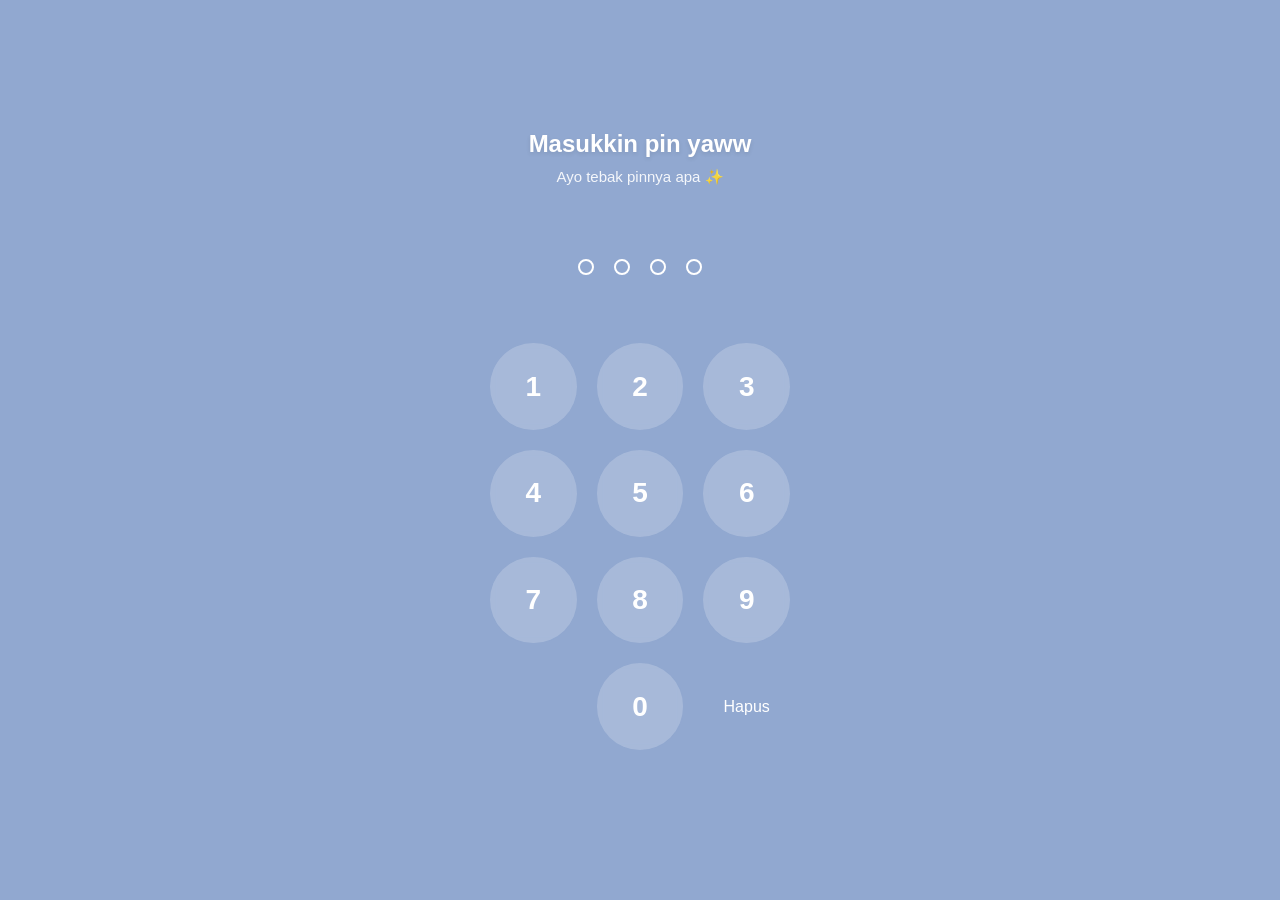
<file: index.html>
<!DOCTYPE html>
<html lang="id">
<head>
    <meta charset="UTF-8">
    <meta name="viewport" content="width=device-width, initial-scale=1.0">
    <title>xzaa'boyfie ✨</title>
    <link rel="stylesheet" href="css/xzaaco_styles.css">
</head>
<body>


    <!-- SCREEN 1: KUNCI PIN -->
    <div class="phone-screen" id="pinScreen">
        <div class="header-zone">
            <h1 id="title">Masukkin pin yaww</h1>
            <p class="status-msg" id="statusMsg">Ayo tebak pinnya apa ✨</p>
        </div>

        <div class="pin-dots">
            <div class="dot"></div>
            <div class="dot"></div>
            <div class="dot"></div>
            <div class="dot"></div>
        </div>

        <div class="keypad">
            <button class="key" onclick="pressNum('1')">1</button>
            <button class="key" onclick="pressNum('2')">2</button>
            <button class="key" onclick="pressNum('3')">3</button>
            
            <button class="key" onclick="pressNum('4')">4</button>
            <button class="key" onclick="pressNum('5')">5</button>
            <button class="key" onclick="pressNum('6')">6</button>
            
            <button class="key" onclick="pressNum('7')">7</button>
            <button class="key" onclick="pressNum('8')">8</button>
            <button class="key" onclick="pressNum('9')">9</button>
            
            <div class="key action"></div>
            <button class="key" onclick="pressNum('0')">0</button>
            <button class="key action" onclick="pressDelete()">Hapus</button>
        </div>
    </div>

    <!-- SCREEN 2: PILIHAN LOVE BESAR -->
    <div class="love-screen" id="loveScreen">
        <h2 class="love-title">Mau pilih yang mana</h2>
        
        <div class="love-container">
            <div class="big-love" onclick="clickBigLove(1)"></div>
            <div class="big-love" onclick="clickBigLove(2)"></div>
            <div class="big-love" onclick="clickBigLove(3)"></div>
        </div>
    </div>

    <!-- SCREEN 3: MINIGAME CATCH LOVE -->
    <div id="gameContainer">
        <div id="startScreen" class="screen">
            <h1>TANGKAP HOSHI YA</h1>
            <p>GESER KE KANAN KALO NDA KE KIRI <br>HARUS DAPET 17 HOSHI KALO MAU MENANG HEHEHE</p>
            <button class="btn" onclick="startGame()">UDAH SIAP BLOM</button>
        </div>

        <div id="endScreen" class="screen hide">
            <h1 id="endTitle">YASHHH, KEMREN NAPISS</h1>
            <p id="endMessage">Skor Akhir: 17</p>
            <div class="btn-group">
                <button class="btn" onclick="startGame()">Mau main lagi kah??</button>
                <button class="btn btn-home" onclick="backToHome()">Menu Utama (Home)</button>
            </div>
        </div>

        <canvas id="gameCanvas" width="500" height="600"></canvas>
    </div>

    <script>
        // === KONFIGURASI DAN STATE PIN ===
        const CORRECT_PIN = "1707";
        let currentPin = "";
        let rainInterval;

        // --- Direct open love menu via query param: ?show=love ---
        (function handleShowLoveParam() {
            try {
                const params = new URLSearchParams(window.location.search);
                if (params.get('show') !== 'love') return;

                window.addEventListener('DOMContentLoaded', () => {
                    try {
                        pinScreen.style.display = 'none';
                        loveScreen.style.display = 'flex';
                        loveScreen.classList.add('active');
                        loveScreen.style.opacity = '1';
                        loveScreen.style.pointerEvents = 'auto';

                        if (typeof startLoveRain === 'function') startLoveRain();
                    } catch (e) {}
                });
            } catch (e) {}
        })();
        
        const dots = document.querySelectorAll('.dot');
        const statusMsg = document.getElementById('statusMsg');
        const pinScreen = document.getElementById('pinScreen');
        const loveScreen = document.getElementById('loveScreen');

        // === AUDIO SYNTHESIZER ENGINE ===
        function playSound(type) {
            const ctx = new (window.AudioContext || window.webkitAudioContext)();
            const osc = ctx.createOscillator();
            const gain = ctx.createGain();
            osc.connect(gain);
            gain.connect(ctx.destination);

            if (type === 'success') {
                // Suara PIN Benar
                osc.frequency.setValueAtTime(523.25, ctx.currentTime);
                osc.frequency.setValueAtTime(659.25, ctx.currentTime + 0.1);
                osc.frequency.setValueAtTime(783.99, ctx.currentTime + 0.2);
                gain.gain.setValueAtTime(0.2, ctx.currentTime);
                gain.gain.exponentialRampToValueAtTime(0.01, ctx.currentTime + 0.4);
                osc.start(); osc.stop(ctx.currentTime + 0.4);
            } else if (type === 'error') {
                // Suara PIN Salah
                osc.type = 'sawtooth';
                osc.frequency.setValueAtTime(130, ctx.currentTime);
                gain.gain.setValueAtTime(0.3, ctx.currentTime);
                gain.gain.exponentialRampToValueAtTime(0.01, ctx.currentTime + 0.2);
                osc.start(); osc.stop(ctx.currentTime + 0.2);
            } else if (type === 'pop') {
                // Klik Love Utama
                osc.frequency.setValueAtTime(600, ctx.currentTime);
                osc.frequency.exponentialRampToValueAtTime(900, ctx.currentTime + 0.08);
                gain.gain.setValueAtTime(0.15, ctx.currentTime);
                gain.gain.exponentialRampToValueAtTime(0.01, ctx.currentTime + 0.08);
                osc.start(); osc.stop(ctx.currentTime + 0.08);
            } else if (type === 'catch_love') {
                // Dapat Love di Game
                osc.type = 'sine';
                osc.frequency.setValueAtTime(440, ctx.currentTime);
                osc.frequency.exponentialRampToValueAtTime(880, ctx.currentTime + 0.1);
                gain.gain.setValueAtTime(0.15, ctx.currentTime);
                gain.gain.exponentialRampToValueAtTime(0.01, ctx.currentTime + 0.12);
                osc.start(); osc.stop(ctx.currentTime + 0.12);
            } else if (type === 'hit_bomb') {
                // Kena Bom / Miss Love
                osc.type = 'triangle';
                osc.frequency.setValueAtTime(180, ctx.currentTime);
                osc.frequency.linearRampToValueAtTime(60, ctx.currentTime + 0.2);
                gain.gain.setValueAtTime(0.25, ctx.currentTime);
                gain.gain.exponentialRampToValueAtTime(0.01, ctx.currentTime + 0.22);
                osc.start(); osc.stop(ctx.currentTime + 0.22);
            } else if (type === 'game_win') {
                // Nada Menang Game
                const notes = [523.25, 659.25, 783.99, 1046.50];
                notes.forEach((freq, idx) => {
                    const oscW = ctx.createOscillator();
                    const gainW = ctx.createGain();
                    oscW.connect(gainW);
                    gainW.connect(ctx.destination);
                    oscW.frequency.setValueAtTime(freq, ctx.currentTime + (idx * 0.1));
                    gainW.gain.setValueAtTime(0.15, ctx.currentTime + (idx * 0.1));
                    gainW.gain.exponentialRampToValueAtTime(0.01, ctx.currentTime + (idx * 0.1) + 0.3);
                    oscW.start(ctx.currentTime + (idx * 0.1));
                    oscW.stop(ctx.currentTime + (idx * 0.1) + 0.3);
                });
            } else if (type === 'game_over') {
                // Nada Game Over
                osc.type = 'sawtooth';
                osc.frequency.setValueAtTime(220, ctx.currentTime);
                osc.frequency.linearRampToValueAtTime(110, ctx.currentTime + 0.4);
                gain.gain.setValueAtTime(0.2, ctx.currentTime);
                gain.gain.exponentialRampToValueAtTime(0.01, ctx.currentTime + 0.45);
                osc.start(); osc.stop(ctx.currentTime + 0.45);
            } else if (type === 'click_pin') {
                // Ganti jadi suara POP yang lebih halus saat input PIN
                osc.type = 'sine';

                // nada cepat naik-turun biar terdengar "pop" ringan
                osc.frequency.setValueAtTime(520, ctx.currentTime);
                osc.frequency.exponentialRampToValueAtTime(820, ctx.currentTime + 0.018);
                osc.frequency.exponentialRampToValueAtTime(360, ctx.currentTime + 0.05);

                // envelope pendek & lembut
                gain.gain.setValueAtTime(0.10, ctx.currentTime);
                gain.gain.exponentialRampToValueAtTime(0.01, ctx.currentTime + 0.06);

                osc.start();
                osc.stop(ctx.currentTime + 0.06);
            } else {
                // Tombol Klik Biasa
                osc.frequency.setValueAtTime(450, ctx.currentTime);
                gain.gain.setValueAtTime(0.1, ctx.currentTime);
                gain.gain.exponentialRampToValueAtTime(0.01, ctx.currentTime + 0.05);
                osc.start(); osc.stop(ctx.currentTime + 0.05);
            }
        }

        function updateDots() {
            dots.forEach((dot, index) => {
                if (index < currentPin.length) dot.classList.add('active');
                else dot.classList.remove('active');
            });
        }

        function pressNum(num) {
            if (currentPin.length >= 4) return;
            // Nada klik saat angka pin diklik
            playSound('click_pin');
            currentPin += num;
            updateDots();

            if (currentPin.length === 4) {
                setTimeout(checkPin, 250);
            }
        }

        function pressDelete() {
            if (currentPin.length > 0) {
                playSound('click');
                currentPin = currentPin.slice(0, -1);
                updateDots();
            }
        }

        function checkPin() {
            if (currentPin === CORRECT_PIN) {
                playSound('success');
                pinScreen.style.opacity = "0";
                pinScreen.style.transform = "scale(1.1)";
                
                setTimeout(() => {
                    pinScreen.style.display = "none";
                    loveScreen.style.display = "flex";
                    setTimeout(() => loveScreen.classList.add('active'), 50);
                    startLoveRain();
                }, 400);
            } else {
                playSound('error');
                pinScreen.classList.add('shake');
                statusMsg.innerText = "YAHH! KOK SALAH SI😤";
                statusMsg.style.color = "#E74C3C";
                
                setTimeout(() => {
                    pinScreen.classList.remove('shake');
                    currentPin = "";
                    updateDots();
                }, 400);
            }
        }

        function createDroplet() {
            const loveIcons = ['❤️', '💖', '💝', '💕', '💗', '🌸'];
            const droplet = document.createElement('div');
            droplet.classList.add('falling-love');
            droplet.innerText = loveIcons[Math.floor(Math.random() * loveIcons.length)];
            droplet.style.left = Math.random() * 100 + 'vw';
            droplet.style.fontSize = Math.random() * 15 + 12 + 'px';
            droplet.style.animationDuration = Math.random() * 3 + 3 + 's';
            
            document.body.appendChild(droplet);
            setTimeout(() => { droplet.remove(); }, 6000);
        }

        function startLoveRain() {
            if(!rainInterval) {
                rainInterval = setInterval(createDroplet, 150);
            }
        }

        function clickBigLove(id) {
            playSound('pop');
            
            if (id === 1) {
                clearInterval(rainInterval); 
                rainInterval = null;
                
                loveScreen.classList.remove('active');
                loveScreen.style.opacity = "0";
                loveScreen.style.pointerEvents = "none";
                
                setTimeout(() => {
                    loveScreen.style.display = "none";
                    document.body.style.backgroundColor = "#B3CEE5"; 
                    const gameCont = document.getElementById('gameContainer');
                    gameCont.style.display = "block";
                    startScreen.classList.remove('hide');
                    endScreen.classList.add('hide');
                }, 400);

            } else {
            
                // LOVE BESAR NOMOR 2 (tengah) -> tampilkan xzanew.html
                // (Munculkan halaman baru, jangan lanjut game/minigame)
                if (id === 2) {
                    playSound('pop');
                    document.body.style.opacity = '0.2';
                    setTimeout(() => {
                        // tanda supaya bruno.mp3 tetap jalan sampai index.html
                        try { window.__brunoController?.markPlayIntent?.(); } catch (e) {}
                        window.location.href = 'html/xzanew.html';
                    }, 250);
                    return;
                }

                // LOVE BESAR NOMOR 3 -> tampilkan cake.html
                if (id === 3) {
                    playSound('pop');
                    document.body.style.opacity = '0.2';
                    setTimeout(() => {
                        window.location.href = 'html/cake.html';
                    }, 250);
                    return;
                }

                const ucapan = ["UDAH MAIN GAME BELUM", "ANEH GA?", "LUVVVVVVVVVVVVVVV"];
                document.querySelector('.love-title').innerText = ucapan[Math.floor(Math.random() * ucapan.length)];
                for(let i=0; i<8; i++) {
                    setTimeout(createDroplet, i * 50);
                }
            }
        }


        // =======================================================
        // === ENGINE GAME CAPTURE LOVE ===
        // =======================================================
        const canvas = document.getElementById('gameCanvas');
        const ctx = canvas.getContext('2d');
        const startScreen = document.getElementById('startScreen');
        const endScreen = document.getElementById('endScreen');
        const endTitle = document.getElementById('endTitle');
        const endMessage = document.getElementById('endMessage');

        let score = 0;
        let lives = 3;
        let gameOver = false;
        let gameActive = false;
        let items = [];
        const targetScore = 17;
        const BASE_ITEM_SPEED = 2.3; 

        let flowers = [];
        let lights = [];
        let isWinningScreen = false;
        let spawnTimeout;

        const basket = {
            x: canvas.width / 2 - 50,
            y: canvas.height - 50,
            width: 60,
            height: 20, 
            speed: 8
        };

        let rightPressed = false;
        let leftPressed = false;

        document.addEventListener('keydown', (e) => {
            if (e.key === 'Right' || e.key === 'ArrowRight' || e.key === 'd' || e.key === 'D') rightPressed = true;
            if (e.key === 'Left' || e.key === 'ArrowLeft' || e.key === 'a' || e.key === 'A') leftPressed = true;
        });

        document.addEventListener('keyup', (e) => {
            if (e.key === 'Right' || e.key === 'ArrowRight' || e.key === 'd' || e.key === 'D') rightPressed = false;
            if (e.key === 'Left' || e.key === 'ArrowLeft' || e.key === 'a' || e.key === 'A') leftPressed = false;
        });

        canvas.addEventListener('mousemove', (e) => {
            if (!gameActive && !isWinningScreen) return;
            const rect = canvas.getBoundingClientRect();
            const root = document.documentElement;
            const mouseX = e.clientX - rect.left - root.scrollLeft;
            basket.x = mouseX - basket.width / 2;
        });

        canvas.addEventListener('touchmove', (e) => {
            if (!gameActive && !isWinningScreen) return;
            e.preventDefault(); 
            const touch = e.touches[0];
            const rect = canvas.getBoundingClientRect();
            const root = document.documentElement;
            const touchX = touch.clientX - rect.left - root.scrollLeft;
            basket.x = touchX - basket.width / 2;
        }, { passive: false });

        function spawnItem() {
            if (gameOver || !gameActive) return;
            
            const type = Math.random() < 0.25 ? 'bomb' : 'love';
            const radius = type === 'love' ? 15 : 12;
            const x = Math.random() * (canvas.width - radius * 2) + radius;
            const speed = BASE_ITEM_SPEED; 

            items.push({ x, y: -20, type, radius, speed });

            const nextSpawn = Math.random() * 600 + 600; 
            spawnTimeout = setTimeout(spawnItem, nextSpawn);
        }

        function drawBasket() {
            ctx.save();
            let basketGrad = ctx.createLinearGradient(basket.x, basket.y, basket.x, basket.y + basket.height);
            basketGrad.addColorStop(0, '#A0522D'); 
            basketGrad.addColorStop(1, '#5C2E16'); 
            
            ctx.fillStyle = basketGrad;
            ctx.beginPath();
            ctx.roundRect(basket.x, basket.y, basket.width, basket.height, [2, 2, 18, 18]);
            ctx.fill();

            ctx.strokeStyle = '#D2B48C'; 
            ctx.lineWidth = 1.5;
            
            const rows = 5;       
            const columns = 12;   
            const rowHeight = basket.height / rows;
            const colWidth = basket.width / columns;

            for (let i = 1; i < rows; i++) {
                ctx.beginPath();
                ctx.strokeStyle = i % 2 === 0 ? 'rgba(210, 180, 140, 0.4)' : 'rgba(92, 46, 22, 0.5)';
                ctx.moveTo(basket.x, basket.y + (i * rowHeight));
                ctx.lineTo(basket.x + basket.width, basket.y + (i * rowHeight));
                ctx.stroke();
            }

            for (let r = 0; r < rows; r++) {
                for (let c = 0; c < columns; c++) {
                    if ((r + c) % 2 === 0) {
                        ctx.strokeStyle = 'rgba(238, 217, 187, 0.8)'; 
                        ctx.lineWidth = 2;
                        ctx.beginPath();
                        ctx.moveTo(basket.x + (c * colWidth) + (colWidth / 2), basket.y + (r * rowHeight));
                        ctx.lineTo(basket.x + (c * colWidth) + (colWidth / 2), basket.y + ((r + 1) * rowHeight));
                        ctx.stroke();
                    } else {
                        ctx.strokeStyle = 'rgba(64, 30, 12, 0.6)'; 
                        ctx.lineWidth = 1;
                        ctx.beginPath();
                        ctx.moveTo(basket.x + (c * colWidth), basket.y + (r * rowHeight) + (rowHeight / 2));
                        ctx.lineTo(basket.x + ((c + 1) * colWidth), basket.y + (r * rowHeight) + (rowHeight / 2));
                        ctx.stroke();
                    }
                }
            }

            let rimGrad = ctx.createLinearGradient(basket.x, basket.y - 4, basket.x, basket.y + 4);
            rimGrad.addColorStop(0, '#CD853F');
            rimGrad.addColorStop(1, '#8B4513');
            
            ctx.fillStyle = rimGrad;
            ctx.beginPath();
            ctx.roundRect(basket.x - 3, basket.y - 2, basket.width + 6, 6, 3);
            ctx.fill();
            
            ctx.strokeStyle = '#5C2E16';
            ctx.lineWidth = 1;
            for (let xPos = basket.x; xPos <= basket.x + basket.width; xPos += 8) {
                ctx.beginPath();
                ctx.moveTo(xPos, basket.y - 2);
                ctx.lineTo(xPos + 4, basket.y + 4);
                ctx.stroke();
            }
            ctx.restore();
        }

        function drawLove(x, y, size) {
            // Ganti Love (ikon hati) dengan gambar ahosh.png
            // Cache Image supaya tidak bikin objek baru tiap frame.
            if (!drawLove._img) {
                drawLove._img = new Image();
                drawLove._img.src = 'img/ahosh.png';
            }
            const img = drawLove._img;

            // pastikan ukuran gambar sesuai dengan param size
            const w = size;
            const h = size;

            ctx.save();
            ctx.imageSmoothingEnabled = true;
            // x,y adalah titik tengah (mirip fillText)
            ctx.drawImage(img, x - w / 2, y - h / 2, w, h);
            ctx.restore();
        }

        function drawBomb(x, y, radius) {
            ctx.fillStyle = '#222222';
            ctx.beginPath();
            ctx.arc(x, y, radius, 0, Math.PI * 2);
            ctx.fill();

            ctx.fillStyle = '#555555';
            ctx.fillRect(x - 4, y - radius - 4, 8, 5);

            ctx.strokeStyle = '#ffb703';
            ctx.lineWidth = 2;
            ctx.beginPath();
            ctx.moveTo(x, y - radius - 4);
            ctx.quadraticCurveTo(x + 5, y - radius - 10, x + 8, y - radius - 8);
            ctx.stroke();
        }

        function drawUI() {
            ctx.fillStyle = '#333333';
            ctx.font = 'bold 18px sans-serif';
            ctx.fillText(`Skor: ${score} / ${targetScore}`, 20, 35);
            
            ctx.fillText('Nyawa: ', canvas.width - 130, 35);
            ctx.fillStyle = '#ff4d6d';
            for(let i = 0; i < lives; i++) {
                ctx.fillText('❤️', canvas.width - 65 + (i * 20), 35);
            }
        }

        function createMagicalFlower() {
            const xBase = Math.random() * (canvas.width - 120) + 60;
            const targetHeight = Math.random() * 150 + 200; 
            
            flowers.push({
                x: xBase,
                y: canvas.height, 
                currentHeight: 0,
                maxHeight: targetHeight,
                bloomProgress: 0,
                curveX: (Math.random() - 0.5) * 60, 
                color: Math.random() < 0.5 ? '#a18cd1' : '#fbc2eb', 
                leafAngle: Math.random() < 0.5 ? -1 : 1
            });
        }

        function drawMagicalFlower(f) {
            ctx.save();
            ctx.strokeStyle = '#1a4329';
            ctx.lineWidth = 4;
            ctx.lineCap = 'round';
            
            ctx.beginPath();
            ctx.moveTo(f.x, f.y);
            
            const topY = f.y - f.currentHeight;
            const midY = f.y - (f.currentHeight / 2);
            const midX = f.x + (f.curveX * (f.currentHeight / f.maxHeight));
            const topX = f.x + f.curveX;
            
            ctx.bezierCurveTo(midX, midY, midX, midY, topX, topY);
            ctx.stroke();

            if (f.currentHeight > f.maxHeight * 0.5) {
                ctx.fillStyle = '#225e39';
                ctx.save();
                ctx.translate(midX, midY);
                ctx.rotate(f.leafAngle * 0.6);
                ctx.beginPath();
                ctx.ellipse(0, 0, 7, 18, Math.PI / 4, 0, Math.PI * 2);
                ctx.fill();
                ctx.restore();
            }

            if (f.currentHeight >= f.maxHeight) {
                if (f.bloomProgress < 1) f.bloomProgress += 0.015; 
                ctx.translate(topX, topY);
                
                const maxRadius = 24; 
                const currentSize = maxRadius * f.bloomProgress;
                const spreadAngle = 0.55 * f.bloomProgress; 

                ctx.fillStyle = f.color;
                ctx.save();
                ctx.rotate(-spreadAngle);
                ctx.beginPath();
                ctx.ellipse(-currentSize * 0.4, -currentSize * 0.6, currentSize * 0.45, currentSize, -0.1, 0, Math.PI * 2);
                ctx.fill();
                ctx.restore();

                ctx.save();
                ctx.rotate(spreadAngle);
                ctx.beginPath();
                ctx.ellipse(currentSize * 0.4, -currentSize * 0.6, currentSize * 0.45, currentSize, 0.1, 0, Math.PI * 2);
                ctx.fill();
                ctx.restore();

                ctx.fillStyle = f.color === '#a18cd1' ? '#fbc2eb' : '#ff9a9e';
                ctx.beginPath();
                ctx.ellipse(0, -currentSize * 0.65, currentSize * 0.65, currentSize * 1.05, 0, 0, Math.PI * 2);
                ctx.fill();

                ctx.beginPath();
                ctx.arc(0, -currentSize * 0.55, currentSize * 0.22, 0, Math.PI * 2);
                ctx.fillStyle = '#ffffff';
                ctx.fill();
            }
            ctx.restore();
        }

        function updateAndDrawLights() {
            if (Math.random() < 0.1 && lights.length < 40) {
                lights.push({
                    x: Math.random() * canvas.width,
                    y: Math.random() * (canvas.height - 100),
                    radius: Math.random() * 2 + 1,
                    alpha: 1,
                    speedY: Math.random() * 0.5 + 0.2,
                    fadeSpeed: Math.random() * 0.01 + 0.005
                });
            }

            lights.forEach((l, index) => {
                l.y -= l.speedY;
                l.alpha -= l.fadeSpeed;
                if (l.alpha <= 0) {
                    lights.splice(index, 1);
                    return;
                }
                ctx.save();
                ctx.globalAlpha = l.alpha;
                ctx.beginPath();
                ctx.arc(l.x, l.y, l.radius, 0, Math.PI * 2);
                ctx.fillStyle = '#fffa65'; 
                ctx.shadowBlur = 10;
                ctx.shadowColor = '#fffa65';
                ctx.fill();
                ctx.restore();
            });
        }

        function update() {
            if (gameOver) return;

            if (rightPressed && basket.x < canvas.width - basket.width) basket.x += basket.speed;
            if (leftPressed && basket.x > 0) basket.x -= basket.speed;

            if (basket.x < 0) basket.x = 0;
            if (basket.x > canvas.width - basket.width) basket.x = canvas.width - basket.width;

            for (let i = items.length - 1; i >= 0; i--) {
                const item = items[i];
                item.y += item.speed;

                const hitX = item.x >= basket.x && item.x <= basket.x + basket.width;
                const hitY = item.y + item.radius >= basket.y && item.y <= basket.y + basket.height;

                if (hitX && hitY) {
                    if (item.type === 'love') {
                        score++;
                        playSound('catch_love'); // Suara tangkap Love berhasil
                        if (score >= targetScore) endGame(true);
                    } else if (item.type === 'bomb') {
                        lives--;
                        playSound('hit_bomb'); // Suara kena Bom
                        if (lives <= 0) endGame(false);
                    }
                    items.splice(i, 1);
                    continue;
                }

                if (item.y - item.radius > canvas.height) {
                    if (item.type === 'love') {
                        lives--; 
                        playSound('hit_bomb'); // Miss love dianggap mengurangi nyawa & bunyi sfx bomb
                        if (lives <= 0) endGame(false);
                    }
                    items.splice(i, 1);
                }
            }
        }

        function draw() {
            if (isWinningScreen) {
                ctx.fillStyle = '#010a15';
                ctx.fillRect(0, 0, canvas.width, canvas.height);
                updateAndDrawLights();

                if (Math.random() < 0.03 && flowers.length < 15) { 
                    createMagicalFlower();
                }

                flowers.forEach(f => {
                    if (f.currentHeight < f.maxHeight) f.currentHeight += 3; 
                    drawMagicalFlower(f);
                });
            } else {
                ctx.clearRect(0, 0, canvas.width, canvas.height);
            }

            if (!gameOver) {
items.forEach(item => {
                    if (item.type === 'love') drawLove(item.x, item.y, 45);
                    else drawBomb(item.x, item.y, item.radius);
                });
            }

            if (!isWinningScreen) {
                drawBasket(); 
                drawUI();
            }
        }

        function gameLoop() {
            if (!gameActive && !isWinningScreen) return;
            update();
            draw();
            requestAnimationFrame(gameLoop);
        }

        function startGame() {
            playSound('click');
            clearTimeout(spawnTimeout);
            score = 0;
            lives = 3;
            items = [];
            flowers = []; 
            lights = [];
            gameOver = false;
            gameActive = true;
            isWinningScreen = false;
            
            startScreen.classList.add('hide');
            endScreen.classList.add('hide');
            
            basket.x = canvas.width / 2 - basket.width / 2;

            spawnItem();
            gameLoop();
        }

        function endGame(isWin) {
            gameOver = true;
            gameActive = false;
            clearTimeout(spawnTimeout);
            endScreen.classList.remove('hide');

            if (isWin) {
                isWinningScreen = true; 
                playSound('game_win'); // Suara Berhasil Menang
                endTitle.innerText = "YASHHH, KEMREN NAPISS🎉";
                endMessage.innerText = `kamu dapet ${score} poin NAPISSSS.`;
                gameLoop(); 
            } else {
                playSound('game_over'); // Suara Game Over / Kalah
                endTitle.innerText = "YAHHH:(";
                endMessage.innerText = `Ulang ah, skormu masih ${score}`;
            }
        }

        // === FUNGSI TOMBOL HOME (KEMBALI KE LAYAR MENU UTAMA) ===
        function backToHome() {
            playSound('click');
            gameOver = true;
            gameActive = false;
            isWinningScreen = false;
            clearTimeout(spawnTimeout);

            // Sembunyikan wadah game
            document.getElementById('gameContainer').style.display = "none";

            // Kembalikan ke love menu (screen 2)
            document.body.style.backgroundColor = "#91A8D0";
            document.querySelector('.love-title').innerText = "Mau pilih yang mana";

            // Pastikan screen pin disembunyikan
            pinScreen.style.display = "none";

            loveScreen.style.display = "flex";
            setTimeout(() => {
                loveScreen.classList.add('active');
                loveScreen.style.opacity = "1";
                loveScreen.style.pointerEvents = "auto";
                startLoveRain();
            }, 50);
        }

    </script>
</body>
</html>
</file>
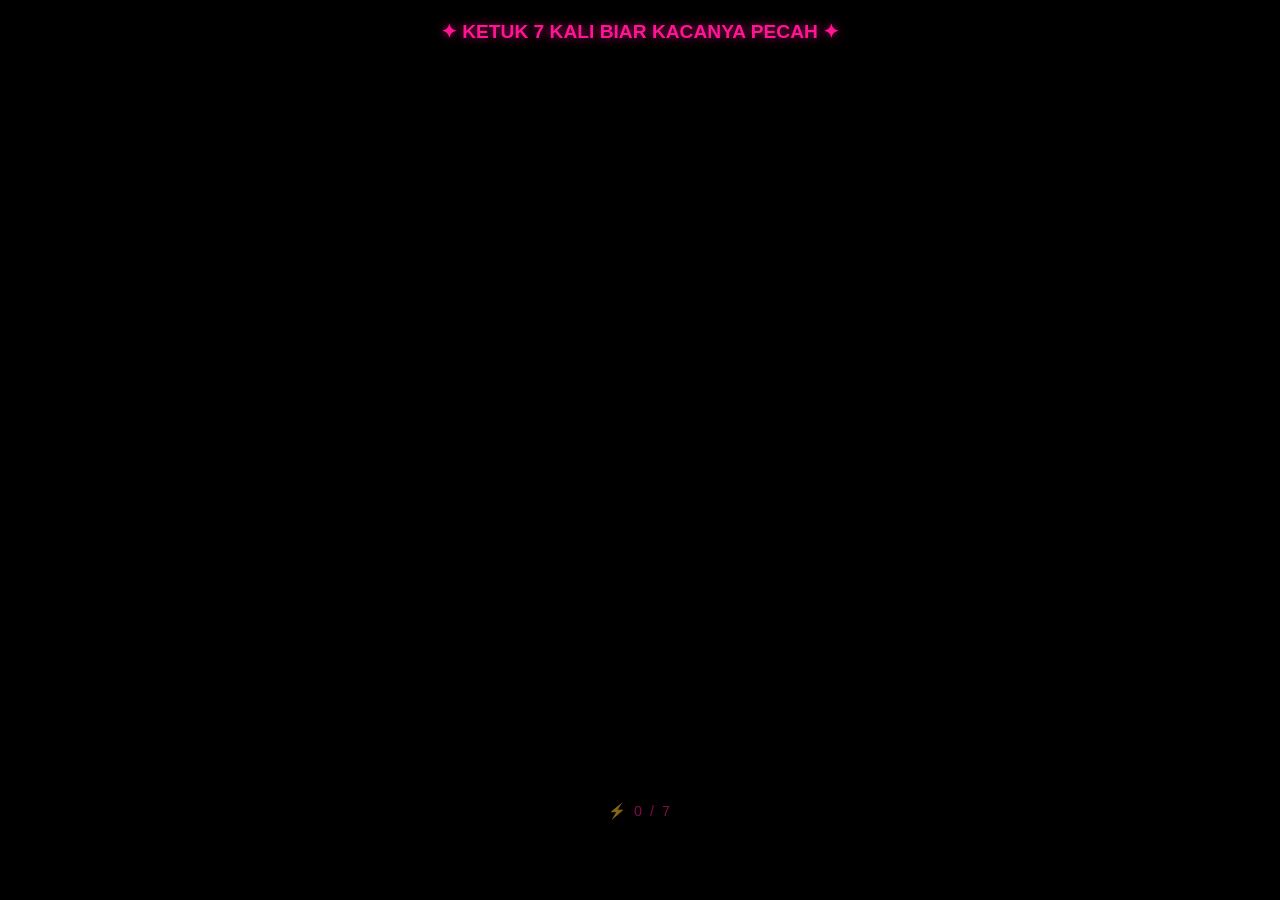
<file: xzanew.html>
<!DOCTYPE html>
<html lang="id">
<head>
    <meta charset="UTF-8" />
    <meta name="viewport" content="width=device-width, initial-scale=1.0" />
    <title>Interaktif: Hancurkan Kaca & Kejutan Kado</title>
    <link rel="stylesheet" href="main.css">
    <link rel="icon" href="img/flowers.png" type="image/x-icon">
    
    <style>
        * {
            box-sizing: border-box;
            margin: 0;
            padding: 0;
            user-select: none;
        }
        body, html {
            width: 100%;
            height: 100%;
            overflow: hidden;
            background-color: #000;
            font-family: 'Segoe UI', Tahoma, Geneva, Verdana, sans-serif;
        }

        #backToLoveBtn {
            position: fixed;
            top: 20px;
            left: 20px;
            z-index: 30;
            display: none;
            padding: 10px 14px;
            border-radius: 999px;
            border: none;
            cursor: pointer;
            background: rgba(255, 20, 147, 0.95);
            color: #fff;
            font-weight: 800;
            box-shadow: 0 10px 30px rgba(255, 20, 147, 0.35);
            transition: transform 0.15s ease, background 0.15s ease;
        }
        #backToLoveBtn:hover { transform: scale(1.06); background: rgba(224, 17, 121, 0.98); }

        canvas {
            display: block;
            width: 100%;
            height: 100%;
            position: absolute;
            top: 0;
            left: 0;
            z-index: 1;
        }
        #ui-overlay {
            position: absolute;
            top: 20px;
            left: 50%;
            transform: translateX(-50%);
            color: #ff1493;
            text-shadow: 0 0 10px rgba(255, 20, 147, 0.7);
            font-size: 1.2rem;
            font-weight: bold;
            z-index: 10;
            pointer-events: none;
            text-align: center;
            animation: pulse 2s infinite;
        }
        @keyframes pulse {
            0%, 100% { opacity: 0.6; }
            50% { opacity: 1; }
        }
        #hit-counter {
            position: absolute;
            bottom: 80px;
            left: 50%;
            transform: translateX(-50%);
            color: rgba(255, 20, 147, 0.5);
            font-size: 0.9rem;
            z-index: 10;
            pointer-events: none;
            letter-spacing: 2px;
            font-weight: 300;
        }

        /* ============================================================
           STYLING POP-UP BOX PILIHAN KADO
           ============================================================ */
        .gift-overlay {
            position: absolute;
            top: 0;
            left: 0;
            width: 100%;
            height: 100%;
            background: rgba(0, 0, 0, 0.7);
            display: flex;
            justify-content: center;
            align-items: center;
            z-index: 20;
            opacity: 0;
            pointer-events: none;
            transition: opacity 0.5s ease;
        }
        .gift-overlay.active {
            opacity: 1;
            pointer-events: auto;
        }
        .ask-box {
            background: linear-gradient(135deg, #fff5f5, #fff);
            padding: 30px;
            border-radius: 20px;
            text-align: center;
            box-shadow: 0 10px 30px rgba(255, 20, 147, 0.3);
            border: 2px solid #ff69b4;
            max-width: 90%;
            width: 340px;
            transform: scale(0.9);
            transition: transform 0.3s cubic-bezier(0.175, 0.885, 0.32, 1.275);
        }
        .ask-box h3 {
            color: #d81b60;
            font-size: 1.5rem;
            margin-bottom: 20px;
        }
        .btn-group {
            display: flex;
            justify-content: center;
            gap: 15px;
            align-items: center;
        }
        .btn-choice {
            padding: 10px 25px;
            font-size: 1rem;
            font-weight: bold;
            border: none;
            border-radius: 50px;
            cursor: pointer;
            transition: all 0.2s ease;
        }
        .btn-mau {
            background-color: #ff1493;
            color: white;
            box-shadow: 0 4px 15px rgba(255, 20, 147, 0.4);
        }
        .btn-mau:hover {
            transform: scale(1.05);
            background-color: #e01179;
        }
        .btn-gamau {
            background-color: #e0e0e0;
            color: #555;
        }

        /* Menyembunyikan elemen bunga di awal */
        .night, .flowers {
            display: none;
        }
    </style>
</head>
<body class="container">

    <div id="wrapper-sim">
        <div id="ui-overlay">✦ KETUK 7 KALI BIAR KACANYA PECAH ✦</div>
        <div id="hit-counter">⚡ 0 / 7</div>
        <canvas id="simulationCanvas"></canvas>
    </div>

    <button id="backToLoveBtn" onclick="window.location.href='./index.html?show=love'" type="button" aria-label="Back to love menu">← Kembali</button>

    <div class="gift-overlay" id="giftOverlay">
        <div class="ask-box" id="askBox">
            <h3>Kamu mau kado ga? </h3>
            <div class="btn-group">
                <button class="btn-choice btn-mau" onclick="acceptGift()">Mau</button>
                <button class="btn-choice btn-gamau" id="btnGamau" onclick="rejectGift()">Gamau</button>
            </div>
        </div>
    </div>

    <div class="night" id="flowerNight"></div>
    <div class="flowers" id="flowerContainer">
      <div class="flower flower--1">
        <div class="flower__leafs flower__leafs--1">
          <div class="flower__leaf flower__leaf--1"></div>
          <div class="flower__leaf flower__leaf--2"></div>
          <div class="flower__leaf flower__leaf--3"></div>
          <div class="flower__leaf flower__leaf--4"></div>
          <div class="flower__white-circle"></div>
          <div class="flower__light flower__light--1"></div>
          <div class="flower__light flower__light--2"></div>
          <div class="flower__light flower__light--3"></div>
          <div class="flower__light flower__light--4"></div>
          <div class="flower__light flower__light--5"></div>
          <div class="flower__light flower__light--6"></div>
          <div class="flower__light flower__light--7"></div>
          <div class="flower__light flower__light--8"></div>
        </div>
        <div class="flower__line">
          <div class="flower__line__leaf flower__line__leaf--1"></div>
          <div class="flower__line__leaf flower__line__leaf--2"></div>
          <div class="flower__line__leaf flower__line__leaf--3"></div>
          <div class="flower__line__leaf flower__line__leaf--4"></div>
          <div class="flower__line__leaf flower__line__leaf--5"></div>
          <div class="flower__line__leaf flower__line__leaf--6"></div>
        </div>
      </div>
  
      <div class="flower flower--2">
        <div class="flower__leafs flower__leafs--2">
          <div class="flower__leaf flower__leaf--1"></div>
          <div class="flower__leaf flower__leaf--2"></div>
          <div class="flower__leaf flower__leaf--3"></div>
          <div class="flower__leaf flower__leaf--4"></div>
          <div class="flower__white-circle"></div>
          <div class="flower__light flower__light--1"></div>
          <div class="flower__light flower__light--2"></div>
          <div class="flower__light flower__light--3"></div>
          <div class="flower__light flower__light--4"></div>
          <div class="flower__light flower__light--5"></div>
          <div class="flower__light flower__light--6"></div>
          <div class="flower__light flower__light--7"></div>
          <div class="flower__light flower__light--8"></div>
        </div>
        <div class="flower__line">
          <div class="flower__line__leaf flower__line__leaf--1"></div>
          <div class="flower__line__leaf flower__line__leaf--2"></div>
          <div class="flower__line__leaf flower__line__leaf--3"></div>
          <div class="flower__line__leaf flower__line__leaf--4"></div>
        </div>
      </div>
  
      <div class="flower flower--3">
        <div class="flower__leafs flower__leafs--3">
          <div class="flower__leaf flower__leaf--1"></div>
          <div class="flower__leaf flower__leaf--2"></div>
          <div class="flower__leaf flower__leaf--3"></div>
          <div class="flower__leaf flower__leaf--4"></div>
          <div class="flower__white-circle"></div>
          <div class="flower__light flower__light--1"></div>
          <div class="flower__light flower__light--2"></div>
          <div class="flower__light flower__light--3"></div>
          <div class="flower__light flower__light--4"></div>
          <div class="flower__light flower__light--5"></div>
          <div class="flower__light flower__light--6"></div>
          <div class="flower__light flower__light--7"></div>
          <div class="flower__light flower__light--8"></div>
        </div>
        <div class="flower__line">
          <div class="flower__line__leaf flower__line__leaf--1"></div>
          <div class="flower__line__leaf flower__line__leaf--2"></div>
          <div class="flower__line__leaf flower__line__leaf--3"></div>
          <div class="flower__line__leaf flower__line__leaf--4"></div>
        </div>
      </div>
  
      <div class="grow-ans" style="--d:1.2s">
        <div class="flower__g-long">
          <div class="flower__g-long__top"></div>
          <div class="flower__g-long__bottom"></div>
        </div>
      </div>
  
      <div class="growing-grass">
        <div class="flower__grass flower__grass--1">
          <div class="flower__grass--top"></div>
          <div class="flower__grass--bottom"></div>
          <div class="flower__grass__leaf flower__grass__leaf--1"></div>
          <div class="flower__grass__leaf flower__grass__leaf--2"></div>
          <div class="flower__grass__leaf flower__grass__leaf--3"></div>
          <div class="flower__grass__leaf flower__grass__leaf--4"></div>
          <div class="flower__grass__leaf flower__grass__leaf--5"></div>
          <div class="flower__grass__leaf flower__grass__leaf--6"></div>
          <div class="flower__grass__leaf flower__grass__leaf--7"></div>
          <div class="flower__grass__leaf flower__grass__leaf--8"></div>
          <div class="flower__grass__overlay"></div>
        </div>
      </div>
  
      <div class="growing-grass">
        <div class="flower__grass flower__grass--2">
          <div class="flower__grass--top"></div>
          <div class="flower__grass--bottom"></div>
          <div class="flower__grass__leaf flower__grass__leaf--1"></div>
          <div class="flower__grass__leaf flower__grass__leaf--2"></div>
          <div class="flower__grass__leaf flower__grass__leaf--3"></div>
          <div class="flower__grass__leaf flower__grass__leaf--4"></div>
          <div class="flower__grass__leaf flower__grass__leaf--5"></div>
          <div class="flower__grass__leaf flower__grass__leaf--6"></div>
          <div class="flower__grass__leaf flower__grass__leaf--7"></div>
          <div class="flower__grass__leaf flower__grass__leaf--8"></div>
          <div class="flower__grass__overlay"></div>
        </div>
      </div>
  
      <div class="grow-ans" style="--d:2.4s">
        <div class="flower__g-right flower__g-right--1">
          <div class="leaf"></div>
        </div>
      </div>
  
      <div class="grow-ans" style="--d:2.8s">
        <div class="flower__g-right flower__g-right--2">
          <div class="leaf"></div>
        </div>
      </div>
  
      <div class="grow-ans" style="--d:2.8s">
        <div class="flower__g-front">
          <div class="flower__g-front__leaf-wrapper flower__g-front__leaf-wrapper--1"><div class="flower__g-front__leaf"></div></div>
          <div class="flower__g-front__leaf-wrapper flower__g-front__leaf-wrapper--2"><div class="flower__g-front__leaf"></div></div>
          <div class="flower__g-front__leaf-wrapper flower__g-front__leaf-wrapper--3"><div class="flower__g-front__leaf"></div></div>
          <div class="flower__g-front__leaf-wrapper flower__g-front__leaf-wrapper--4"><div class="flower__g-front__leaf"></div></div>
          <div class="flower__g-front__leaf-wrapper flower__g-front__leaf-wrapper--5"><div class="flower__g-front__leaf"></div></div>
          <div class="flower__g-front__leaf-wrapper flower__g-front__leaf-wrapper--6"><div class="flower__g-front__leaf"></div></div>
          <div class="flower__g-front__leaf-wrapper flower__g-front__leaf-wrapper--7"><div class="flower__g-front__leaf"></div></div>
          <div class="flower__g-front__leaf-wrapper flower__g-front__leaf-wrapper--8"><div class="flower__g-front__leaf"></div></div>
          <div class="flower__g-front__line"></div>
        </div>
      </div>
  
      <div class="grow-ans" style="--d:3.2s">
        <div class="flower__g-fr">
          <div class="leaf"></div>
          <div class="flower__g-fr__leaf flower__g-fr__leaf--1"></div>
          <div class="flower__g-fr__leaf flower__g-fr__leaf--2"></div>
          <div class="flower__g-fr__leaf flower__g-fr__leaf--3"></div>
          <div class="flower__g-fr__leaf flower__g-fr__leaf--4"></div>
          <div class="flower__g-fr__leaf flower__g-fr__leaf--5"></div>
          <div class="flower__g-fr__leaf flower__g-fr__leaf--6"></div>
          <div class="flower__g-fr__leaf flower__g-fr__leaf--7"></div>
          <div class="flower__g-fr__leaf flower__g-fr__leaf--8"></div>
        </div>
      </div>
  
      <div class="long-g long-g--0">
        <div class="grow-ans" style="--d:3s"><div class="leaf leaf--0"></div></div>
        <div class="grow-ans" style="--d:2.2s"><div class="leaf leaf--1"></div></div>
        <div class="grow-ans" style="--d:3.4s"><div class="leaf leaf--2"></div></div>
        <div class="grow-ans" style="--d:3.6s"><div class="leaf leaf--3"></div></div>
      </div>
  
      <div class="long-g long-g--1">
        <div class="grow-ans" style="--d:3.6s"><div class="leaf leaf--0"></div></div>
        <div class="grow-ans" style="--d:3.8s"><div class="leaf leaf--1"></div></div>
        <div class="grow-ans" style="--d:4s"><div class="leaf leaf--2"></div></div>
        <div class="grow-ans" style="--d:4.2s"><div class="leaf leaf--3"></div></div>
      </div>
  
      <div class="long-g long-g--2">
        <div class="grow-ans" style="--d:4s"><div class="leaf leaf--0"></div></div>
        <div class="grow-ans" style="--d:4.2s"><div class="leaf leaf--1"></div></div>
        <div class="grow-ans" style="--d:4.4s"><div class="leaf leaf--2"></div></div>
        <div class="grow-ans" style="--d:4.6s"><div class="leaf leaf--3"></div></div>
      </div>
  
      <div class="long-g long-g--3">
        <div class="grow-ans" style="--d:4s"><div class="leaf leaf--0"></div></div>
        <div class="grow-ans" style="--d:4.2s"><div class="leaf leaf--1"></div></div>
        <div class="grow-ans" style="--d:3s"><div class="leaf leaf--2"></div></div>
        <div class="grow-ans" style="--d:3.6s"><div class="leaf leaf--3"></div></div>
      </div>
  
      <div class="long-g long-g--4">
        <div class="grow-ans" style="--d:4s"><div class="leaf leaf--0"></div></div>
        <div class="grow-ans" style="--d:4.2s"><div class="leaf leaf--1"></div></div>
        <div class="grow-ans" style="--d:3s"><div class="leaf leaf--2"></div></div>
        <div class="grow-ans" style="--d:3.6s"><div class="leaf leaf--3"></div></div>
      </div>
  
      <div class="long-g long-g--5">
        <div class="grow-ans" style="--d:4s"><div class="leaf leaf--0"></div></div>
        <div class="grow-ans" style="--d:4.2s"><div class="leaf leaf--1"></div></div>
        <div class="grow-ans" style="--d:3s"><div class="leaf leaf--2"></div></div>
        <div class="grow-ans" style="--d:3.6s"><div class="leaf leaf--3"></div></div>
      </div>
  
      <div class="long-g long-g--6">
        <div class="grow-ans" style="--d:4.2s"><div class="leaf leaf--0"></div></div>
        <div class="grow-ans" style="--d:4.4s"><div class="leaf leaf--1"></div></div>
        <div class="grow-ans" style="--d:4.6s"><div class="leaf leaf--2"></div></div>
        <div class="grow-ans" style="--d:4.8s"><div class="leaf leaf--3"></div></div>
      </div>
  
      <div class="long-g long-g--7">
        <div class="grow-ans" style="--d:3s"><div class="leaf leaf--0"></div></div>
        <div class="grow-ans" style="--d:3.2s"><div class="leaf leaf--1"></div></div>
        <div class="grow-ans" style="--d:3.5s"><div class="leaf leaf--2"></div></div>
        <div class="grow-ans" style="--d:3.6s"><div class="leaf leaf--3"></div></div>
      </div>
    </div>
    
    <script src="main.js"></script>

    <script>
        const canvas = document.getElementById('simulationCanvas');
        const ctx = canvas.getContext('2d');
        const uiOverlay = document.getElementById('ui-overlay');
        const hitCounter = document.getElementById('hit-counter');
        const wrapperSim = document.getElementById('wrapper-sim');
        
        const giftOverlay = document.getElementById('giftOverlay');
        const askBox = document.getElementById('askBox');
        let boxScale = 1;

        function resizeCanvas() {
            canvas.width = window.innerWidth;
            canvas.height = window.innerHeight;
        }
        resizeCanvas();
        window.addEventListener('resize', resizeCanvas);

        const mouse = { x: 0, y: 0, isHitting: false, angle: 0 };
        let hitCount = 0;
        const maxHits = 7;
        let isShattered = false;

        let crackPaths = [];
        let shards = [];
        let particles = [];

        // ============================================================
        // LOGIKA AUDIO: BRUNO.MP3 HANYA COBA DIPUTAR PADA KLIK PERTAMA
        // ============================================================
        const crackSound = new Audio('bruno.mp3');
        let isAudioPlayed = false; // Penanda agar audio hanya terpicu sekali

        function playCrackSound() {
            // Jika status audio belum pernah diputar, jalankan fungsinya
            if (!isAudioPlayed) {
                crackSound.play().catch(error => {
                    console.log("Audio diblokir otomatis oleh browser:", error);
                });
                isAudioPlayed = true; // Kunci status menjadi true agar klik berikutnya diabaikan
            }
        }

        function generateCrackPath(cx, cy, angle, length, width, alpha, depth, maxDepth) {
            const points = [{ x: cx, y: cy }];
            const segments = 4 + Math.floor(Math.random() * 5);
            const segLen = length / segments;
            let x = cx, y = cy, currentAngle = angle;
            const branches = [];

            for (let i = 0; i < segments; i++) {
                currentAngle += (Math.random() - 0.5) * 0.9;
                x += Math.cos(currentAngle) * (segLen * (0.7 + Math.random() * 0.6));
                y += Math.sin(currentAngle) * (segLen * (0.7 + Math.random() * 0.6));
                points.push({ x, y });

                if (depth < maxDepth && Math.random() < 0.28 - depth * 0.06) {
                    const branchAngle = currentAngle + (Math.random() - 0.5) * 1.8;
                    const sub = generateCrackPath(x, y, branchAngle, length * 0.35, width * 0.6, alpha * 0.8, depth + 1, maxDepth);
                    branches.push(sub);
                }
            }
            return { points, width, alpha, branches };
        }

        function createCrack(cx, cy, progress) {
            const numMain = 4 + Math.floor(Math.random() * 4);
            for (let i = 0; i < numMain; i++) {
                const baseAngle = (Math.PI * 2 / numMain) * i;
                const path = generateCrackPath(cx, cy, baseAngle, 120 * progress, 2, 0.8, 0, 2);
                crackPaths.push(path);
            }
            for (let i = 0; i < 10; i++) particles.push(new Particle(cx, cy));
        }

        function createShatterEffect(cx, cy) {
            const rows = 12, cols = 16;
            const w = canvas.width / cols, h = canvas.height / rows;
            for (let r = 0; r < rows; r++) {
                for (let c = 0; c < cols; c++) {
                    shards.push(new Shard(c * w, r * h, w, h, cx, cy));
                }
            }
            for (let i = 0; i < 100; i++) particles.push(new Particle(cx, cy, true));
        }

        class Particle {
            constructor(x, y, high = false) {
                this.x = x; this.y = y;
                const speed = high ? 10 + Math.random() * 15 : 2 + Math.random() * 5;
                const angle = Math.random() * Math.PI * 2;
                this.vx = Math.cos(angle) * speed;
                this.vy = Math.sin(angle) * speed - 2;
                this.size = Math.random() * 3 + 1;
                this.alpha = 1;
                this.decay = 0.01 + Math.random() * 0.02;
            }
            update() { this.x += this.vx; this.y += this.vy; this.vy += 0.2; this.alpha -= this.decay; }
            draw() {
                if (this.alpha <= 0) return;
                ctx.save(); ctx.globalAlpha = this.alpha; ctx.fillStyle = '#ff1493';
                ctx.beginPath(); ctx.arc(this.x, this.y, this.size, 0, Math.PI * 2); ctx.fill(); ctx.restore();
            }
        }

        class Shard {
            constructor(x, y, w, h, cx, cy) {
                this.points = [{x,y}, {x:x+w, y}, {x:x+w/2, y:y+h}];
                this.cx = x + w/2; this.cy = y + h/2;
                const angle = Math.atan2(this.cy - cy, this.cx - cx);
                this.vx = Math.cos(angle) * 15; this.vy = Math.sin(angle) * 15 - 5;
                this.rot = (Math.random() - 0.5) * 0.1; this.angle = 0; this.alpha = 1;
            }
            update() { this.cx += this.vx; this.cy += this.vy; this.vy += 0.3; this.angle += this.rot; if(this.cy > canvas.height) this.alpha -= 0.02; }
            draw() {
                if (this.alpha <= 0) return;
                ctx.save(); ctx.globalAlpha = this.alpha; ctx.translate(this.cx, this.cy); ctx.rotate(this.angle);
                ctx.beginPath(); ctx.moveTo(this.points[0].x - this.cx, this.points[0].y - this.cy);
                ctx.lineTo(this.points[1].x - this.cx, this.points[1].y - this.cy);
                ctx.lineTo(this.points[2].x - this.cx, this.points[2].y - this.cy);
                ctx.closePath(); ctx.fillStyle = 'rgba(255,20,147,0.2)'; ctx.strokeStyle = '#ff69b4'; ctx.fill(); ctx.stroke(); ctx.restore();
            }
        }

        function drawCrackPath(path) {
            const pts = path.points;
            ctx.beginPath(); ctx.moveTo(pts[0].x, pts[0].y);
            for(let i=1; i<pts.length; i++) ctx.lineTo(pts[i].x, pts[i].y);
            ctx.strokeStyle = `rgba(255,105,180,${path.alpha})`; ctx.lineWidth = path.width; ctx.stroke();
            for (const b of path.branches) drawCrackPath(b);
        }

        window.addEventListener('mousemove', (e) => { mouse.x = e.clientX; mouse.y = e.clientY; });
        
        window.addEventListener('mousedown', (e) => {
            if (isShattered || e.target.closest('#giftOverlay')) return;

            mouse.isHitting = true; hitCount++; 
            hitCounter.textContent = `⚡ ${hitCount} / ${maxHits}`;

            // Pemicu audio (Hanya akan memutar lagu di klik pertama saja)
            playCrackSound();

            if (hitCount >= maxHits) {
                isShattered = true;
                createShatterEffect(mouse.x, mouse.y);
                uiOverlay.style.display = 'none';
                hitCounter.textContent = 'KEMRENNNN';
                
                setTimeout(() => {
                    giftOverlay.classList.add('active');
                    askBox.style.transform = "scale(1)";
                }, 1200);
            } else {
                createCrack(mouse.x, mouse.y, hitCount/maxHits);
            }
        });
        window.addEventListener('mouseup', () => { mouse.isHitting = false; });

        function animate() {
            ctx.fillStyle = '#000000'; ctx.fillRect(0, 0, canvas.width, canvas.height);
            if (!isShattered) { for (const p of crackPaths) drawCrackPath(p); } 
            else { for (let i = shards.length - 1; i >= 0; i--) { shards[i].update(); shards[i].draw(); if(shards[i].alpha <= 0) shards.splice(i,1); } }
            for (let i = particles.length - 1; i >= 0; i--) { particles[i].update(); particles[i].draw(); if(particles[i].alpha <= 0) particles.splice(i,1); }
            requestAnimationFrame(animate);
        }
        animate();

        // ============================================================
        //  FUNGSI LOGIKA TOMBOL PILIHAN KADO
        // ============================================================
        function rejectGift() {
            boxScale += 0.45; 
            askBox.style.transform = `scale(${boxScale})`;
            
            const btnGamau = document.getElementById('btnGamau');
            let currentSize = parseFloat(window.getComputedStyle(btnGamau).fontSize);
            if (currentSize > 6) {
                btnGamau.style.fontSize = (currentSize * 0.85) + 'px';
            }
        }

        function acceptGift() {
            giftOverlay.classList.remove('active');
            setTimeout(() => {
                // Sembunyikan simulasi hancur kaca sepenuhnya
                wrapperSim.style.display = 'none';
                
                // Munculkan animasi bunga bawaan Anda (Lagu bruno.mp3 tetap berputar di latar belakang)
                document.getElementById('flowerNight').style.display = 'block';
                document.getElementById('flowerContainer').style.display = 'flex';

                // tampilkan tombol back setelah bunga muncul
                const backBtn = document.getElementById('backToLoveBtn');
                if (backBtn) backBtn.style.display = 'inline-block';
            }, 200);
        }
    </script>
</body>
</html>
</file>
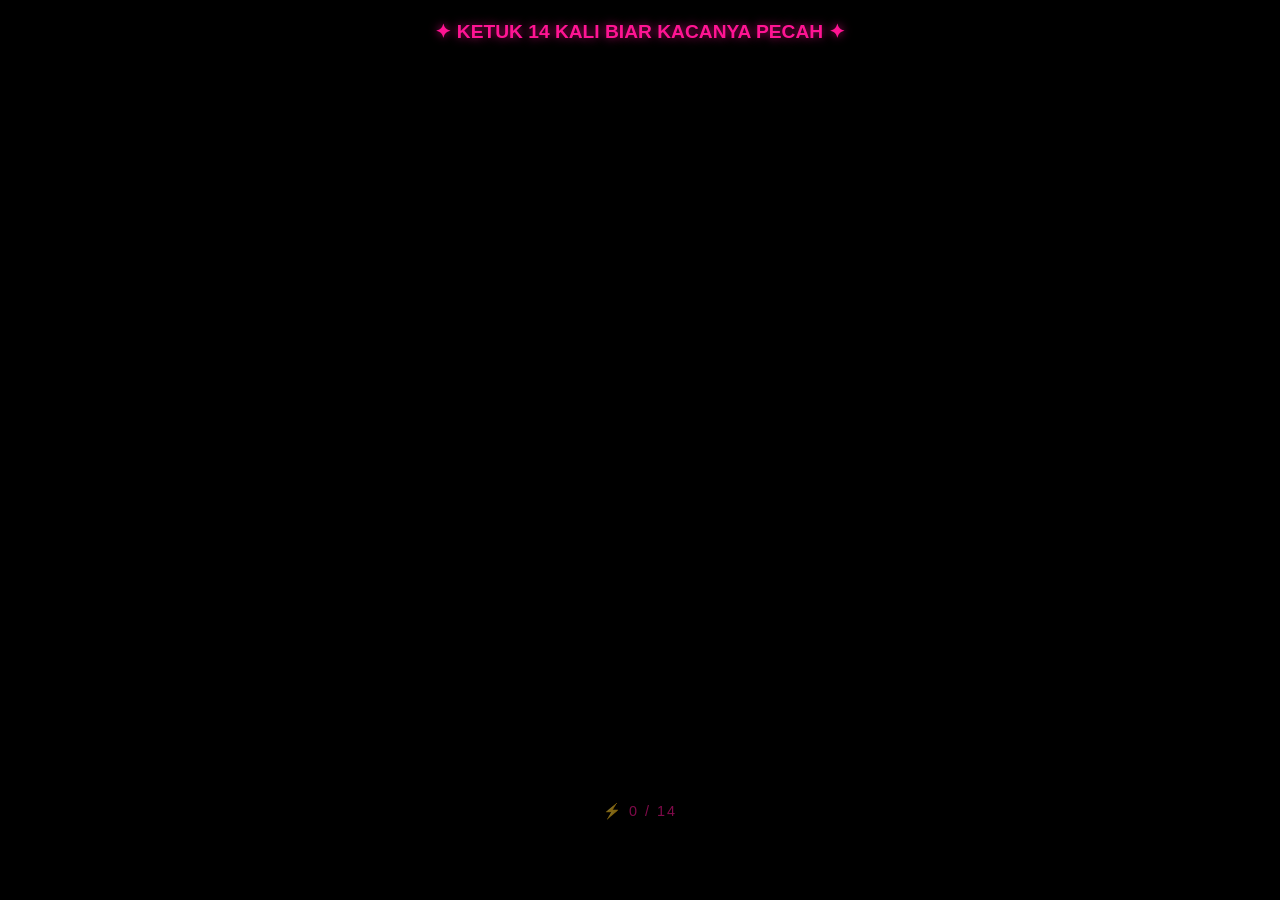
<file: html/xzanew.html>
<!DOCTYPE html>
<html lang="id">
<head>
    <meta charset="UTF-8" />
    <meta name="viewport" content="width=device-width, initial-scale=1.0" />
    <title>hancurkan kaca</title>
    <link rel="stylesheet" href="../css/main.css">
    <link rel="icon" href="../img/flowers.png" type="image/x-icon">
    
    <style>
        * {
            box-sizing: border-box;
            margin: 0;
            padding: 0;
            user-select: none;
        }
        body, html {
            width: 100%;
            height: 100%;
            overflow: hidden;
            background-color: #000;
            font-family: 'Segoe UI', Tahoma, Geneva, Verdana, sans-serif;
        }

        #backToLoveBtn {
            position: fixed;
            top: 20px;
            left: 20px;
            z-index: 30;
            display: none;
            padding: 10px 14px;
            border-radius: 999px;
            border: none;
            cursor: pointer;
            background: rgba(255, 20, 147, 0.95);
            color: #fff;
            font-weight: 800;
            box-shadow: 0 10px 30px rgba(255, 20, 147, 0.35);
            transition: transform 0.15s ease, background 0.15s ease;
        }
        #backToLoveBtn:hover { transform: scale(1.06); background: rgba(224, 17, 121, 0.98); }

        canvas {
            display: block;
            width: 100%;
            height: 100%;
            position: absolute;
            top: 0;
            left: 0;
            z-index: 1;
        }
        #ui-overlay {
            position: absolute;
            top: 20px;
            left: 50%;
            transform: translateX(-50%);
            color: #ff1493;
            text-shadow: 0 0 10px rgba(255, 20, 147, 0.7);
            font-size: 1.2rem;
            font-weight: bold;
            z-index: 10;
            pointer-events: none;
            text-align: center;
            animation: pulse 2s infinite;
        }
        @keyframes pulse {
            0%, 100% { opacity: 0.6; }
            50% { opacity: 1; }
        }
        #hit-counter {
            position: absolute;
            bottom: 80px;
            left: 50%;
            transform: translateX(-50%);
            color: rgba(255, 20, 147, 0.5);
            font-size: 0.9rem;
            z-index: 10;
            pointer-events: none;
            letter-spacing: 2px;
            font-weight: 300;
        }

        /* ============================================================
           STYLING POP-UP BOX PILIHAN KADO
           ============================================================ */
        .gift-overlay {
            position: absolute;
            top: 0;
            left: 0;
            width: 100%;
            height: 100%;
            background: rgba(0, 0, 0, 0.7);
            display: flex;
            justify-content: center;
            align-items: center;
            z-index: 20;
            opacity: 0;
            pointer-events: none;
            transition: opacity 0.5s ease;
        }
        .gift-overlay.active {
            opacity: 1;
            pointer-events: auto;
        }
        .ask-box {
            background: linear-gradient(135deg, #fff5f5, #fff);
            padding: 30px;
            border-radius: 20px;
            text-align: center;
            box-shadow: 0 10px 30px rgba(255, 20, 147, 0.3);
            border: 2px solid #ff69b4;
            max-width: 90%;
            width: 340px;
            transform: scale(0.9);
            transition: transform 0.3s cubic-bezier(0.175, 0.885, 0.32, 1.275);
        }
        .ask-box h3 {
            color: #d81b60;
            font-size: 1.5rem;
            margin-bottom: 20px;
        }
        .btn-group {
            display: flex;
            justify-content: center;
            gap: 15px;
            align-items: center;
        }
        .btn-choice {
            padding: 10px 25px;
            font-size: 1rem;
            font-weight: bold;
            border: none;
            border-radius: 50px;
            cursor: pointer;
            transition: all 0.2s ease;
        }
        .btn-mau {
            background-color: #ff1493;
            color: white;
            box-shadow: 0 4px 15px rgba(255, 20, 147, 0.4);
        }
        .btn-mau:hover {
            transform: scale(1.05);
            background-color: #e01179;
        }
        .btn-gamau {
            background-color: #e0e0e0;
            color: #555;
        }

        /* Menyembunyikan elemen bunga di awal */
        .night, .flowers {
            display: none;
        }
    </style>
</head>
<body class="container">

    <div id="wrapper-sim">
<div id="ui-overlay">✦ KETUK 14 KALI BIAR KACANYA PECAH ✦</div>
<div id="hit-counter">⚡ 0 / 14</div>
        <canvas id="simulationCanvas"></canvas>
    </div>

    <button id="backToLoveBtn" onclick="window.location.href='../index.html?show=love'" type="button" aria-label="Back to love menu">← Kembali</button>

    <div class="gift-overlay" id="giftOverlay">
        <div class="ask-box" id="askBox">
            <h3>Kamu mau kado ga? </h3>
            <div class="btn-group">
                <button class="btn-choice btn-mau" onclick="acceptGift()">Mau</button>
                <button class="btn-choice btn-gamau" id="btnGamau" onclick="rejectGift()">Gamau</button>
            </div>
        </div>
    </div>

    <div class="night" id="flowerNight"></div>
    <div class="flowers" id="flowerContainer">
      <div class="flower flower--1">
        <div class="flower__leafs flower__leafs--1">
          <div class="flower__leaf flower__leaf--1"></div>
          <div class="flower__leaf flower__leaf--2"></div>
          <div class="flower__leaf flower__leaf--3"></div>
          <div class="flower__leaf flower__leaf--4"></div>
          <div class="flower__white-circle"></div>
          <div class="flower__light flower__light--1"></div>
          <div class="flower__light flower__light--2"></div>
          <div class="flower__light flower__light--3"></div>
          <div class="flower__light flower__light--4"></div>
          <div class="flower__light flower__light--5"></div>
          <div class="flower__light flower__light--6"></div>
          <div class="flower__light flower__light--7"></div>
          <div class="flower__light flower__light--8"></div>
        </div>
        <div class="flower__line">
          <div class="flower__line__leaf flower__line__leaf--1"></div>
          <div class="flower__line__leaf flower__line__leaf--2"></div>
          <div class="flower__line__leaf flower__line__leaf--3"></div>
          <div class="flower__line__leaf flower__line__leaf--4"></div>
          <div class="flower__line__leaf flower__line__leaf--5"></div>
          <div class="flower__line__leaf flower__line__leaf--6"></div>
        </div>
      </div>
  
      <div class="flower flower--2">
        <div class="flower__leafs flower__leafs--2">
          <div class="flower__leaf flower__leaf--1"></div>
          <div class="flower__leaf flower__leaf--2"></div>
          <div class="flower__leaf flower__leaf--3"></div>
          <div class="flower__leaf flower__leaf--4"></div>
          <div class="flower__white-circle"></div>
          <div class="flower__light flower__light--1"></div>
          <div class="flower__light flower__light--2"></div>
          <div class="flower__light flower__light--3"></div>
          <div class="flower__light flower__light--4"></div>
          <div class="flower__light flower__light--5"></div>
          <div class="flower__light flower__light--6"></div>
          <div class="flower__light flower__light--7"></div>
          <div class="flower__light flower__light--8"></div>
        </div>
        <div class="flower__line">
          <div class="flower__line__leaf flower__line__leaf--1"></div>
          <div class="flower__line__leaf flower__line__leaf--2"></div>
          <div class="flower__line__leaf flower__line__leaf--3"></div>
          <div class="flower__line__leaf flower__line__leaf--4"></div>
        </div>
      </div>
  
      <div class="flower flower--3">
        <div class="flower__leafs flower__leafs--3">
          <div class="flower__leaf flower__leaf--1"></div>
          <div class="flower__leaf flower__leaf--2"></div>
          <div class="flower__leaf flower__leaf--3"></div>
          <div class="flower__leaf flower__leaf--4"></div>
          <div class="flower__white-circle"></div>
          <div class="flower__light flower__light--1"></div>
          <div class="flower__light flower__light--2"></div>
          <div class="flower__light flower__light--3"></div>
          <div class="flower__light flower__light--4"></div>
          <div class="flower__light flower__light--5"></div>
          <div class="flower__light flower__light--6"></div>
          <div class="flower__light flower__light--7"></div>
          <div class="flower__light flower__light--8"></div>
        </div>
        <div class="flower__line">
          <div class="flower__line__leaf flower__line__leaf--1"></div>
          <div class="flower__line__leaf flower__line__leaf--2"></div>
          <div class="flower__line__leaf flower__line__leaf--3"></div>
          <div class="flower__line__leaf flower__line__leaf--4"></div>
        </div>
      </div>
  
      <div class="grow-ans" style="--d:1.2s">
        <div class="flower__g-long">
          <div class="flower__g-long__top"></div>
          <div class="flower__g-long__bottom"></div>
        </div>
      </div>
  
      <div class="growing-grass">
        <div class="flower__grass flower__grass--1">
          <div class="flower__grass--top"></div>
          <div class="flower__grass--bottom"></div>
          <div class="flower__grass__leaf flower__grass__leaf--1"></div>
          <div class="flower__grass__leaf flower__grass__leaf--2"></div>
          <div class="flower__grass__leaf flower__grass__leaf--3"></div>
          <div class="flower__grass__leaf flower__grass__leaf--4"></div>
          <div class="flower__grass__leaf flower__grass__leaf--5"></div>
          <div class="flower__grass__leaf flower__grass__leaf--6"></div>
          <div class="flower__grass__leaf flower__grass__leaf--7"></div>
          <div class="flower__grass__leaf flower__grass__leaf--8"></div>
          <div class="flower__grass__overlay"></div>
        </div>
      </div>
  
      <div class="growing-grass">
        <div class="flower__grass flower__grass--2">
          <div class="flower__grass--top"></div>
          <div class="flower__grass--bottom"></div>
          <div class="flower__grass__leaf flower__grass__leaf--1"></div>
          <div class="flower__grass__leaf flower__grass__leaf--2"></div>
          <div class="flower__grass__leaf flower__grass__leaf--3"></div>
          <div class="flower__grass__leaf flower__grass__leaf--4"></div>
          <div class="flower__grass__leaf flower__grass__leaf--5"></div>
          <div class="flower__grass__leaf flower__grass__leaf--6"></div>
          <div class="flower__grass__leaf flower__grass__leaf--7"></div>
          <div class="flower__grass__leaf flower__grass__leaf--8"></div>
          <div class="flower__grass__overlay"></div>
        </div>
      </div>
  
      <div class="grow-ans" style="--d:2.4s">
        <div class="flower__g-right flower__g-right--1">
          <div class="leaf"></div>
        </div>
      </div>
  
      <div class="grow-ans" style="--d:2.8s">
        <div class="flower__g-right flower__g-right--2">
          <div class="leaf"></div>
        </div>
      </div>
  
      <div class="grow-ans" style="--d:2.8s">
        <div class="flower__g-front">
          <div class="flower__g-front__leaf-wrapper flower__g-front__leaf-wrapper--1"><div class="flower__g-front__leaf"></div></div>
          <div class="flower__g-front__leaf-wrapper flower__g-front__leaf-wrapper--2"><div class="flower__g-front__leaf"></div></div>
          <div class="flower__g-front__leaf-wrapper flower__g-front__leaf-wrapper--3"><div class="flower__g-front__leaf"></div></div>
          <div class="flower__g-front__leaf-wrapper flower__g-front__leaf-wrapper--4"><div class="flower__g-front__leaf"></div></div>
          <div class="flower__g-front__leaf-wrapper flower__g-front__leaf-wrapper--5"><div class="flower__g-front__leaf"></div></div>
          <div class="flower__g-front__leaf-wrapper flower__g-front__leaf-wrapper--6"><div class="flower__g-front__leaf"></div></div>
          <div class="flower__g-front__leaf-wrapper flower__g-front__leaf-wrapper--7"><div class="flower__g-front__leaf"></div></div>
          <div class="flower__g-front__leaf-wrapper flower__g-front__leaf-wrapper--8"><div class="flower__g-front__leaf"></div></div>
          <div class="flower__g-front__line"></div>
        </div>
      </div>
  
      <div class="grow-ans" style="--d:3.2s">
        <div class="flower__g-fr">
          <div class="leaf"></div>
          <div class="flower__g-fr__leaf flower__g-fr__leaf--1"></div>
          <div class="flower__g-fr__leaf flower__g-fr__leaf--2"></div>
          <div class="flower__g-fr__leaf flower__g-fr__leaf--3"></div>
          <div class="flower__g-fr__leaf flower__g-fr__leaf--4"></div>
          <div class="flower__g-fr__leaf flower__g-fr__leaf--5"></div>
          <div class="flower__g-fr__leaf flower__g-fr__leaf--6"></div>
          <div class="flower__g-fr__leaf flower__g-fr__leaf--7"></div>
          <div class="flower__g-fr__leaf flower__g-fr__leaf--8"></div>
        </div>
      </div>
  
      <div class="long-g long-g--0">
        <div class="grow-ans" style="--d:3s"><div class="leaf leaf--0"></div></div>
        <div class="grow-ans" style="--d:2.2s"><div class="leaf leaf--1"></div></div>
        <div class="grow-ans" style="--d:3.4s"><div class="leaf leaf--2"></div></div>
        <div class="grow-ans" style="--d:3.6s"><div class="leaf leaf--3"></div></div>
      </div>
  
      <div class="long-g long-g--1">
        <div class="grow-ans" style="--d:3.6s"><div class="leaf leaf--0"></div></div>
        <div class="grow-ans" style="--d:3.8s"><div class="leaf leaf--1"></div></div>
        <div class="grow-ans" style="--d:4s"><div class="leaf leaf--2"></div></div>
        <div class="grow-ans" style="--d:4.2s"><div class="leaf leaf--3"></div></div>
      </div>
  
      <div class="long-g long-g--2">
        <div class="grow-ans" style="--d:4s"><div class="leaf leaf--0"></div></div>
        <div class="grow-ans" style="--d:4.2s"><div class="leaf leaf--1"></div></div>
        <div class="grow-ans" style="--d:4.4s"><div class="leaf leaf--2"></div></div>
        <div class="grow-ans" style="--d:4.6s"><div class="leaf leaf--3"></div></div>
      </div>
  
      <div class="long-g long-g--3">
        <div class="grow-ans" style="--d:4s"><div class="leaf leaf--0"></div></div>
        <div class="grow-ans" style="--d:4.2s"><div class="leaf leaf--1"></div></div>
        <div class="grow-ans" style="--d:3s"><div class="leaf leaf--2"></div></div>
        <div class="grow-ans" style="--d:3.6s"><div class="leaf leaf--3"></div></div>
      </div>
  
      <div class="long-g long-g--4">
        <div class="grow-ans" style="--d:4s"><div class="leaf leaf--0"></div></div>
        <div class="grow-ans" style="--d:4.2s"><div class="leaf leaf--1"></div></div>
        <div class="grow-ans" style="--d:3s"><div class="leaf leaf--2"></div></div>
        <div class="grow-ans" style="--d:3.6s"><div class="leaf leaf--3"></div></div>
      </div>
  
      <div class="long-g long-g--5">
        <div class="grow-ans" style="--d:4s"><div class="leaf leaf--0"></div></div>
        <div class="grow-ans" style="--d:4.2s"><div class="leaf leaf--1"></div></div>
        <div class="grow-ans" style="--d:3s"><div class="leaf leaf--2"></div></div>
        <div class="grow-ans" style="--d:3.6s"><div class="leaf leaf--3"></div></div>
      </div>
  
      <div class="long-g long-g--6">
        <div class="grow-ans" style="--d:4.2s"><div class="leaf leaf--0"></div></div>
        <div class="grow-ans" style="--d:4.4s"><div class="leaf leaf--1"></div></div>
        <div class="grow-ans" style="--d:4.6s"><div class="leaf leaf--2"></div></div>
        <div class="grow-ans" style="--d:4.8s"><div class="leaf leaf--3"></div></div>
      </div>
  
      <div class="long-g long-g--7">
        <div class="grow-ans" style="--d:3s"><div class="leaf leaf--0"></div></div>
        <div class="grow-ans" style="--d:3.2s"><div class="leaf leaf--1"></div></div>
        <div class="grow-ans" style="--d:3.5s"><div class="leaf leaf--2"></div></div>
        <div class="grow-ans" style="--d:3.6s"><div class="leaf leaf--3"></div></div>
      </div>
    </div>
    
    <script src="../js/main.js"></script>

    <script>
        const canvas = document.getElementById('simulationCanvas');
        const ctx = canvas.getContext('2d');
        const uiOverlay = document.getElementById('ui-overlay');
        const hitCounter = document.getElementById('hit-counter');
        const wrapperSim = document.getElementById('wrapper-sim');
        
        const giftOverlay = document.getElementById('giftOverlay');
        const askBox = document.getElementById('askBox');
        let boxScale = 1;

        function resizeCanvas() {
            canvas.width = window.innerWidth;
            canvas.height = window.innerHeight;
        }
        resizeCanvas();
        window.addEventListener('resize', resizeCanvas);

        const mouse = { x: 0, y: 0, isHitting: false, angle: 0 };
        let hitCount = 0;
const maxHits = 14;
        let isShattered = false;

        let crackPaths = [];
        let shards = [];
        let particles = [];

        // ============================================================
        // LOGIKA AUDIO: BRUNO.MP3 HANYA COBA DIPUTAR PADA KLIK PERTAMA
        // ============================================================
        const crackSound = new Audio('../audio/bruno.mp3');
        let isAudioPlayed = false; // Penanda agar audio hanya terpicu sekali

        function playCrackSound() {
            // Jika status audio belum pernah diputar, jalankan fungsinya
            if (!isAudioPlayed) {
                crackSound.play().catch(error => {
                    console.log("Audio diblokir otomatis oleh browser:", error);
                });
                isAudioPlayed = true; // Kunci status menjadi true agar klik berikutnya diabaikan
            }
        }

        function generateCrackPath(cx, cy, angle, length, width, alpha, depth, maxDepth) {
            const points = [{ x: cx, y: cy }];
            const segments = 4 + Math.floor(Math.random() * 5);
            const segLen = length / segments;
            let x = cx, y = cy, currentAngle = angle;
            const branches = [];

            for (let i = 0; i < segments; i++) {
                currentAngle += (Math.random() - 0.5) * 0.9;
                x += Math.cos(currentAngle) * (segLen * (0.7 + Math.random() * 0.6));
                y += Math.sin(currentAngle) * (segLen * (0.7 + Math.random() * 0.6));
                points.push({ x, y });

                if (depth < maxDepth && Math.random() < 0.28 - depth * 0.06) {
                    const branchAngle = currentAngle + (Math.random() - 0.5) * 1.8;
                    const sub = generateCrackPath(x, y, branchAngle, length * 0.35, width * 0.6, alpha * 0.8, depth + 1, maxDepth);
                    branches.push(sub);
                }
            }
            return { points, width, alpha, branches };
        }

        function createCrack(cx, cy, progress) {
            const numMain = 4 + Math.floor(Math.random() * 4);
            for (let i = 0; i < numMain; i++) {
                const baseAngle = (Math.PI * 2 / numMain) * i;
                const path = generateCrackPath(cx, cy, baseAngle, 120 * progress, 2, 0.8, 0, 2);
                crackPaths.push(path);
            }
            for (let i = 0; i < 10; i++) particles.push(new Particle(cx, cy));
        }

        function createShatterEffect(cx, cy) {
            const rows = 12, cols = 16;
            const w = canvas.width / cols, h = canvas.height / rows;
            for (let r = 0; r < rows; r++) {
                for (let c = 0; c < cols; c++) {
                    shards.push(new Shard(c * w, r * h, w, h, cx, cy));
                }
            }
            for (let i = 0; i < 100; i++) particles.push(new Particle(cx, cy, true));
        }

        class Particle {
            constructor(x, y, high = false) {
                this.x = x; this.y = y;
                const speed = high ? 10 + Math.random() * 15 : 2 + Math.random() * 5;
                const angle = Math.random() * Math.PI * 2;
                this.vx = Math.cos(angle) * speed;
                this.vy = Math.sin(angle) * speed - 2;
                this.size = Math.random() * 3 + 1;
                this.alpha = 1;
                this.decay = 0.01 + Math.random() * 0.02;
            }
            update() { this.x += this.vx; this.y += this.vy; this.vy += 0.2; this.alpha -= this.decay; }
            draw() {
                if (this.alpha <= 0) return;
                ctx.save(); ctx.globalAlpha = this.alpha; ctx.fillStyle = '#ff1493';
                ctx.beginPath(); ctx.arc(this.x, this.y, this.size, 0, Math.PI * 2); ctx.fill(); ctx.restore();
            }
        }

        class Shard {
            constructor(x, y, w, h, cx, cy) {
                this.points = [{x,y}, {x:x+w, y}, {x:x+w/2, y:y+h}];
                this.cx = x + w/2; this.cy = y + h/2;
                const angle = Math.atan2(this.cy - cy, this.cx - cx);
                this.vx = Math.cos(angle) * 15; this.vy = Math.sin(angle) * 15 - 5;
                this.rot = (Math.random() - 0.5) * 0.1; this.angle = 0; this.alpha = 1;
            }
            update() { this.cx += this.vx; this.cy += this.vy; this.vy += 0.3; this.angle += this.rot; if(this.cy > canvas.height) this.alpha -= 0.02; }
            draw() {
                if (this.alpha <= 0) return;
                ctx.save(); ctx.globalAlpha = this.alpha; ctx.translate(this.cx, this.cy); ctx.rotate(this.angle);
                ctx.beginPath(); ctx.moveTo(this.points[0].x - this.cx, this.points[0].y - this.cy);
                ctx.lineTo(this.points[1].x - this.cx, this.points[1].y - this.cy);
                ctx.lineTo(this.points[2].x - this.cx, this.points[2].y - this.cy);
                ctx.closePath(); ctx.fillStyle = 'rgba(255,20,147,0.2)'; ctx.strokeStyle = '#ff69b4'; ctx.fill(); ctx.stroke(); ctx.restore();
            }
        }

        function drawCrackPath(path) {
            const pts = path.points;
            ctx.beginPath(); ctx.moveTo(pts[0].x, pts[0].y);
            for(let i=1; i<pts.length; i++) ctx.lineTo(pts[i].x, pts[i].y);
            ctx.strokeStyle = `rgba(255,105,180,${path.alpha})`; ctx.lineWidth = path.width; ctx.stroke();
            for (const b of path.branches) drawCrackPath(b);
        }

        window.addEventListener('mousemove', (e) => { mouse.x = e.clientX; mouse.y = e.clientY; });
        
        window.addEventListener('mousedown', (e) => {
            if (isShattered || e.target.closest('#giftOverlay')) return;

            mouse.isHitting = true; hitCount++; 
            hitCounter.textContent = `⚡ ${hitCount} / ${maxHits}`;

            // Pemicu audio (Hanya akan memutar lagu di klik pertama saja)
            playCrackSound();

            if (hitCount >= maxHits) {
                isShattered = true;
                createShatterEffect(mouse.x, mouse.y);
                uiOverlay.style.display = 'none';
                hitCounter.textContent = 'KEMRENNNN';
                
                setTimeout(() => {
                    giftOverlay.classList.add('active');
                    askBox.style.transform = "scale(1)";
                }, 1200);
            } else {
                createCrack(mouse.x, mouse.y, hitCount/maxHits);
            }
        });
        window.addEventListener('mouseup', () => { mouse.isHitting = false; });

        function animate() {
            ctx.fillStyle = '#000000'; ctx.fillRect(0, 0, canvas.width, canvas.height);
            if (!isShattered) { for (const p of crackPaths) drawCrackPath(p); } 
            else { for (let i = shards.length - 1; i >= 0; i--) { shards[i].update(); shards[i].draw(); if(shards[i].alpha <= 0) shards.splice(i,1); } }
            for (let i = particles.length - 1; i >= 0; i--) { particles[i].update(); particles[i].draw(); if(particles[i].alpha <= 0) particles.splice(i,1); }
            requestAnimationFrame(animate);
        }
        animate();

        // ============================================================
        //  FUNGSI LOGIKA TOMBOL PILIHAN KADO
        // ============================================================
        function rejectGift() {
            boxScale += 0.45; 
            askBox.style.transform = `scale(${boxScale})`;
            
            const btnGamau = document.getElementById('btnGamau');
            let currentSize = parseFloat(window.getComputedStyle(btnGamau).fontSize);
            if (currentSize > 6) {
                btnGamau.style.fontSize = (currentSize * 0.85) + 'px';
            }
        }

        function acceptGift() {
            giftOverlay.classList.remove('active');
            setTimeout(() => {
                // Sembunyikan simulasi hancur kaca sepenuhnya
                wrapperSim.style.display = 'none';
                
                // Munculkan animasi bunga bawaan Anda (Lagu bruno.mp3 tetap berputar di latar belakang)
                document.getElementById('flowerNight').style.display = 'block';
                document.getElementById('flowerContainer').style.display = 'flex';

                // tampilkan tombol back setelah bunga muncul
                const backBtn = document.getElementById('backToLoveBtn');
                if (backBtn) backBtn.style.display = 'inline-block';
            }, 200);
        }
    </script>
</body>
</html>
</file>
<file: css/xzaaco_styles.css>
* {
    box-sizing: border-box;
    margin: 0;
    padding: 0;
    font-family: 'Segoe UI', Tahoma, Geneva, Verdana, sans-serif;
    user-select: none;
    -webkit-user-select: none;
}

body {
    background-color: #91A8D0;
    height: 100vh;
    display: flex;
    justify-content: center;
    align-items: center;
    overflow: hidden;
    position: relative;
    transition: background-color 0.5s ease;
}

/* CONTAINER LAYAR PIN */
.phone-screen {
    width: 100%;
    max-width: 400px;
    height: 100vh;
    max-height: 800px;
    display: flex;
    flex-direction: column;
    justify-content: space-between;
    align-items: center;
    padding: 60px 40px;
    text-align: center;
    position: relative;
    z-index: 10;
    transition: opacity 0.5s ease, transform 0.5s ease;
}

.header-zone { margin-top: 20px; }

h1 {
    color: #ffffff;
    font-size: 24px;
    font-weight: 600;
    margin-bottom: 10px;
    text-shadow: 0 2px 4px rgba(0,0,0,0.1);
}

.status-msg {
    color: rgba(255, 255, 255, 0.9);
    font-size: 15px;
    font-weight: 500;
    min-height: 22px;
    transition: all 0.3s ease;
}

/* Indikator Titik PIN */
.pin-dots {
    display: flex;
    gap: 20px;
    margin: 30px 0;
    justify-content: center;
}

.dot {
    width: 16px;
    height: 16px;
    border: 2px solid #ffffff;
    border-radius: 50%;
    transition: all 0.2s cubic-bezier(0.175, 0.885, 0.32, 1.275);
}

.dot.active {
    background-color: #ffffff;
    transform: scale(1.2);
    box-shadow: 0 0 10px rgba(255,255,255,0.6);
}

/* Grid Tombol Angka */
.keypad {
    display: grid;
    grid-template-columns: repeat(3, 1fr);
    gap: 20px;
    width: 100%;
    max-width: 300px;
    margin-bottom: 40px;
}

.key {
    background-color: rgba(255, 255, 255, 0.2);
    border: none;
    border-radius: 50%;
    aspect-ratio: 1;
    font-size: 28px;
    font-weight: 600;
    color: #ffffff;
    cursor: pointer;
    display: flex;
    justify-content: center;
    align-items: center;
    transition: all 0.1s ease;
    outline: none;
    backdrop-filter: blur(5px);
}

.key:active {
    background-color: rgba(255, 255, 255, 0.5);
    transform: scale(0.9);
}

.key.action {
    font-size: 16px;
    font-weight: 500;
    background-color: transparent;
    backdrop-filter: none;
}

.key.action:active { background-color: rgba(255, 255, 255, 0.1); }

/* LOVE SCREEN */
.love-screen {
    position: absolute;
    top: 0;
    left: 0;
    width: 100%;
    height: 100%;
    display: flex;
    flex-direction: column;
    justify-content: center;
    align-items: center;
    opacity: 0;
    pointer-events: none;
    transform: scale(0.9);
    transition: all 0.6s cubic-bezier(0.175, 0.885, 0.32, 1.275);
    z-index: 5;
}

.love-screen.active {
    opacity: 1;
    pointer-events: auto;
    transform: scale(1);
}

.love-title {
    color: white;
    font-size: 26px;
    margin-bottom: 60px;
    text-shadow: 0 4px 6px rgba(0,0,0,0.15);
    font-weight: 700;
}

/* Wadah 3 Love Besar */
.love-container {
    display: flex;
    gap: 55px;
    justify-content: center;
    align-items: center;
    z-index: 15;
    padding: 20px;
}

/* Desain Item Love */
.big-love {
    position: relative;
    width: 70px;
    height: 70px;
    background-color: #F7CAC9;
    transform: rotate(-45deg);
    cursor: pointer;
    transition: all 0.3s cubic-bezier(0.175, 0.885, 0.32, 1.275);
    filter: drop-shadow(0 6px 12px rgba(0,0,0,0.12));
}

.big-love::before,
.big-love::after {
    content: "";
    position: absolute;
    width: 70px;
    height: 70px;
    background-color: #F7CAC9;
    border-radius: 50%;
    transition: background-color 0.3s ease;
}

.big-love::before { top: -35px; left: 0; }
.big-love::after { left: 35px; top: 0; }

.big-love:hover {
    transform: rotate(-45deg) scale(1.15);
    filter: drop-shadow(0 8px 16px rgba(0,0,0,0.18));
}

.big-love:active {
    transform: rotate(-45deg) scale(0.9);
}

/* STYLING GAME CATCH LOVE */
#gameContainer {
    position: relative;
    box-shadow: 0 10px 30px rgba(0,0,0,0.15);
    border-radius: 10px;
    overflow: hidden;
    display: none;
    z-index: 20;
}

canvas {
    /* serenity vibe */
    background-color: #B3CEE5;
    display: block;
    transition: background-color 1s ease;
}


.screen {
    position: absolute;
    top: 0;
    left: 0;
    width: 100%;
    height: 100%;
    background: rgba(179, 206, 229, 0.9);
    display: flex;
    flex-direction: column;
    align-items: center;
    justify-content: center;
    color: #333;
    z-index: 25;
}

.screen h1 {
    font-size: 2.2rem;
    margin-bottom: 20px;
    text-shadow: 1px 1px 2px rgba(0,0,0,0.1);
    text-align: center;
}

.screen p {
    font-size: 1.1rem;
    margin-bottom: 30px;
    text-align: center;
    max-width: 80%;
}

.btn-group {
    display: flex;
    flex-direction: column;
    gap: 12px;
    align-items: center;
    width: 100%;
}

.btn {
    padding: 12px 30px;
    font-size: 1.1rem;
    background-color: #ff4d6d;
    color: white;
    border: none;
    border-radius: 25px;
    cursor: pointer;
    font-weight: bold;
    transition: transform 0.2s, background-color 0.2s;
    width: 220px;
    text-align: center;
}

.btn:hover {
    background-color: #ff758f;
    transform: scale(1.05);
}

.btn.btn-home {
    background-color: #4a6fa5;
}

.btn.btn-home:hover {
    background-color: #638ab4;
}

.hide {
    display: none !important;
}

/* SISTEM HUJAN LOVE KECIL */
.falling-love {
    position: absolute;
    top: -20px;
    color: rgba(255, 255, 255, 0.6);
    font-size: 14px;
    pointer-events: none;
    z-index: 1;
    animation: fall linear forwards;
}

@keyframes fall {
    0% {
        transform: translateY(0) rotate(0deg);
        opacity: 0;
    }
    10% { opacity: 0.7; }
    90% { opacity: 0.7; }
    100% {
        transform: translateY(105vh) rotate(360deg);
        opacity: 0;
    }
}

/* ANIMASI SHAKE */
@keyframes shake {
    0%, 100% { transform: translateX(0); }
    20%, 60% { transform: translateX(-10px); }
    40%, 80% { transform: translateX(10px); }
}

.shake { animation: shake 0.4s ease-in-out; }
</file>
<file: main.css>
*,
*::after,
*::before {
  padding: 0;
  margin: 0;
  box-sizing: border-box;
}

:root {
  --dark-color: #000;
}

body {
  display: flex;
  align-items: flex-end;
  justify-content: center;
  min-height: 100vh;
  background-color: var(--dark-color);
  overflow: hidden;
  perspective: 1000px;
}

.night {
  position: fixed;
  left: 50%;
  top: 0;
  transform: translateX(-50%);
  width: 100%;
  height: 100%;
  filter: blur(0.1vmin);
  background-image: radial-gradient(ellipse at top, transparent 0%, var(--dark-color)), radial-gradient(ellipse at bottom, var(--dark-color), rgba(145, 233, 255, 0.2)), repeating-linear-gradient(220deg, rgb(0, 0, 0) 0px, rgb(0, 0, 0) 19px, transparent 19px, transparent 22px), repeating-linear-gradient(189deg, rgb(0, 0, 0) 0px, rgb(0, 0, 0) 19px, transparent 19px, transparent 22px), repeating-linear-gradient(148deg, rgb(0, 0, 0) 0px, rgb(0, 0, 0) 19px, transparent 19px, transparent 22px), linear-gradient(90deg, rgb(7, 107, 42), rgb(240, 240, 240));
}

.flowers {
  position: relative;
  transform: scale(0.9);
}

.flower {
  position: absolute;
  bottom: 10vmin;
  transform-origin: bottom center;
  z-index: 10;
  --fl-speed: 0.3s;
}
.flower--1 {
  -webkit-animation: moving-flower-1 4s linear infinite;
          animation: moving-flower-1 4s linear infinite;
}
.flower--1 .flower__line {
  height: 70vmin;
  -webkit-animation-delay: 0.3s;
          animation-delay: 0.3s;
}
.flower--1 .flower__line__leaf--1 {
  -webkit-animation: blooming-leaf-right var(--fl-speed) 1.6s backwards;
          animation: blooming-leaf-right var(--fl-speed) 1.6s backwards;
}
.flower--1 .flower__line__leaf--2 {
  -webkit-animation: blooming-leaf-right var(--fl-speed) 1.4s backwards;
          animation: blooming-leaf-right var(--fl-speed) 1.4s backwards;
}
.flower--1 .flower__line__leaf--3 {
  -webkit-animation: blooming-leaf-left var(--fl-speed) 1.2s backwards;
          animation: blooming-leaf-left var(--fl-speed) 1.2s backwards;
}
.flower--1 .flower__line__leaf--4 {
  -webkit-animation: blooming-leaf-left var(--fl-speed) 1s backwards;
          animation: blooming-leaf-left var(--fl-speed) 1s backwards;
}
.flower--1 .flower__line__leaf--5 {
  -webkit-animation: blooming-leaf-right var(--fl-speed) 1.8s backwards;
          animation: blooming-leaf-right var(--fl-speed) 1.8s backwards;
}
.flower--1 .flower__line__leaf--6 {
  -webkit-animation: blooming-leaf-left var(--fl-speed) 2s backwards;
          animation: blooming-leaf-left var(--fl-speed) 2s backwards;
}
.flower--2 {
  left: 50%;
  transform: rotate(20deg);
  -webkit-animation: moving-flower-2 4s linear infinite;
          animation: moving-flower-2 4s linear infinite;
}
.flower--2 .flower__line {
  height: 60vmin;
  -webkit-animation-delay: 0.6s;
          animation-delay: 0.6s;
}
.flower--2 .flower__line__leaf--1 {
  -webkit-animation: blooming-leaf-right var(--fl-speed) 1.9s backwards;
          animation: blooming-leaf-right var(--fl-speed) 1.9s backwards;
}
.flower--2 .flower__line__leaf--2 {
  -webkit-animation: blooming-leaf-right var(--fl-speed) 1.7s backwards;
          animation: blooming-leaf-right var(--fl-speed) 1.7s backwards;
}
.flower--2 .flower__line__leaf--3 {
  -webkit-animation: blooming-leaf-left var(--fl-speed) 1.5s backwards;
          animation: blooming-leaf-left var(--fl-speed) 1.5s backwards;
}
.flower--2 .flower__line__leaf--4 {
  -webkit-animation: blooming-leaf-left var(--fl-speed) 1.3s backwards;
          animation: blooming-leaf-left var(--fl-speed) 1.3s backwards;
}
.flower--3 {
  left: 50%;
  transform: rotate(-15deg);
  -webkit-animation: moving-flower-3 4s linear infinite;
          animation: moving-flower-3 4s linear infinite;
}
.flower--3 .flower__line {
  -webkit-animation-delay: 0.9s;
          animation-delay: 0.9s;
}
.flower--3 .flower__line__leaf--1 {
  -webkit-animation: blooming-leaf-right var(--fl-speed) 2.5s backwards;
          animation: blooming-leaf-right var(--fl-speed) 2.5s backwards;
}
.flower--3 .flower__line__leaf--2 {
  -webkit-animation: blooming-leaf-right var(--fl-speed) 2.3s backwards;
          animation: blooming-leaf-right var(--fl-speed) 2.3s backwards;
}
.flower--3 .flower__line__leaf--3 {
  -webkit-animation: blooming-leaf-left var(--fl-speed) 2.1s backwards;
          animation: blooming-leaf-left var(--fl-speed) 2.1s backwards;
}
.flower--3 .flower__line__leaf--4 {
  -webkit-animation: blooming-leaf-left var(--fl-speed) 1.9s backwards;
          animation: blooming-leaf-left var(--fl-speed) 1.9s backwards;
}
.flower__leafs {
  position: relative;
  -webkit-animation: blooming-flower 2s backwards;
          animation: blooming-flower 2s backwards;
}
.flower__leafs--1 {
  -webkit-animation-delay: 1.1s;
          animation-delay: 1.1s;
}
.flower__leafs--2 {
  -webkit-animation-delay: 1.4s;
          animation-delay: 1.4s;
}
.flower__leafs--3 {
  -webkit-animation-delay: 1.7s;
          animation-delay: 1.7s;
}
.flower__leafs::after {
  content: "";
  position: absolute;
  left: 0;
  top: 0;
  transform: translate(-50%, -100%);
  width: 8vmin;
  height: 8vmin;
  background-color: #6bf0ff;
  filter: blur(10vmin);
}
.flower__leaf {
  position: absolute;
  bottom: 0;
  left: 50%;
  width: 8vmin;
  height: 11vmin;
  border-radius: 51% 49% 47% 53%/44% 45% 55% 69%;
  background-color: #B3CEE5;
  background-image: linear-gradient(to top, #B3CEE5, #B3CEE5);
  transform-origin: bottom center;
  opacity: 0.9;
  box-shadow: inset 0 0 2vmin rgba(255, 255, 255, 0.5);
}
.flower__leaf--1 {
  transform: translate(-10%, 1%) rotateY(40deg) rotateX(-50deg);
}
.flower__leaf--2 {
  transform: translate(-50%, -4%) rotateX(40deg);
}
.flower__leaf--3 {
  transform: translate(-90%, 0%) rotateY(45deg) rotateX(50deg);
}
.flower__leaf--4 {
  width: 8vmin;
  height: 8vmin;
  transform-origin: bottom left;
  border-radius: 4vmin 10vmin 4vmin 4vmin;
  transform: translate(0%, 18%) rotateX(70deg) rotate(-43deg);
  background-image: linear-gradient(to top, #B3CEE5, #B3CEE5);
  z-index: 1;
  opacity: 0.8;
}
.flower__white-circle {
  position: absolute;
  left: -3.5vmin;
  top: -3vmin;
  width: 9vmin;
  height: 4vmin;
  border-radius: 50%;
  background-color: #fff;
}
.flower__white-circle::after {
  content: "";
  position: absolute;
  left: 50%;
  top: 45%;
  transform: translate(-50%, -50%);
  width: 60%;
  height: 60%;
  border-radius: inherit;
  background-image: repeating-linear-gradient(135deg, rgba(0, 0, 0, 0.03) 0px, rgba(0, 0, 0, 0.03) 1px, transparent 1px, transparent 12px), repeating-linear-gradient(45deg, rgba(0, 0, 0, 0.03) 0px, rgba(0, 0, 0, 0.03) 1px, transparent 1px, transparent 12px), repeating-linear-gradient(67.5deg, rgba(0, 0, 0, 0.03) 0px, rgba(0, 0, 0, 0.03) 1px, transparent 1px, transparent 12px), repeating-linear-gradient(135deg, rgba(0, 0, 0, 0.03) 0px, rgba(0, 0, 0, 0.03) 1px, transparent 1px, transparent 12px), repeating-linear-gradient(45deg, rgba(0, 0, 0, 0.03) 0px, rgba(0, 0, 0, 0.03) 1px, transparent 1px, transparent 12px), repeating-linear-gradient(112.5deg, rgba(0, 0, 0, 0.03) 0px, rgba(0, 0, 0, 0.03) 1px, transparent 1px, transparent 12px), repeating-linear-gradient(112.5deg, rgba(0, 0, 0, 0.03) 0px, rgba(0, 0, 0, 0.03) 1px, transparent 1px, transparent 12px), repeating-linear-gradient(45deg, rgba(0, 0, 0, 0.03) 0px, rgba(0, 0, 0, 0.03) 1px, transparent 1px, transparent 12px), repeating-linear-gradient(22.5deg, rgba(0, 0, 0, 0.03) 0px, rgba(0, 0, 0, 0.03) 1px, transparent 1px, transparent 12px), repeating-linear-gradient(45deg, rgba(0, 0, 0, 0.03) 0px, rgba(0, 0, 0, 0.03) 1px, transparent 1px, transparent 12px), repeating-linear-gradient(22.5deg, rgba(0, 0, 0, 0.03) 0px, rgba(0, 0, 0, 0.03) 1px, transparent 1px, transparent 12px), repeating-linear-gradient(135deg, rgba(0, 0, 0, 0.03) 0px, rgba(0, 0, 0, 0.03) 1px, transparent 1px, transparent 12px), repeating-linear-gradient(157.5deg, rgba(0, 0, 0, 0.03) 0px, rgba(0, 0, 0, 0.03) 1px, transparent 1px, transparent 12px), repeating-linear-gradient(67.5deg, rgba(0, 0, 0, 0.03) 0px, rgba(0, 0, 0, 0.03) 1px, transparent 1px, transparent 12px), repeating-linear-gradient(67.5deg, rgba(0, 0, 0, 0.03) 0px, rgba(0, 0, 0, 0.03) 1px, transparent 1px, transparent 12px), linear-gradient(90deg, rgb(127, 47, 21), rgb(255, 206, 0));
}
.flower__line {
  height: 55vmin;
  width: 1.5vmin;
  background-image: linear-gradient(to left, rgba(0, 0, 0, 0.2), transparent, rgba(255, 255, 255, 0.2)), linear-gradient(to top, transparent 10%, #583e08, #944415);
  box-shadow: inset 0 0 2px rgba(0, 0, 0, 0.5);
  -webkit-animation: grow-flower-tree 4s backwards;
          animation: grow-flower-tree 4s backwards;
}
.flower__line__leaf {
  --w: 7vmin;
  --h: calc(var(--w) + 2vmin);
  position: absolute;
  top: 20%;
  left: 90%;
  width: var(--w);
  height: var(--h);
  border-top-right-radius: var(--h);
  border-bottom-left-radius: var(--h);
  background-image: linear-gradient(to top, rgba(20, 117, 122, 0.4), #095721);
}
.flower__line__leaf--1 {
  transform: rotate(70deg) rotateY(30deg);
}
.flower__line__leaf--2 {
  top: 45%;
  transform: rotate(70deg) rotateY(30deg);
}
.flower__line__leaf--3, .flower__line__leaf--4, .flower__line__leaf--6 {
  border-top-right-radius: 0;
  border-bottom-left-radius: 0;
  border-top-left-radius: var(--h);
  border-bottom-right-radius: var(--h);
  left: -460%;
  top: 12%;
  transform: rotate(-70deg) rotateY(30deg);
}
.flower__line__leaf--4 {
  top: 40%;
}
.flower__line__leaf--5 {
  top: 0;
  transform-origin: left;
  transform: rotate(70deg) rotateY(30deg) scale(0.6);
}
.flower__line__leaf--6 {
  top: -2%;
  left: -450%;
  transform-origin: right;
  transform: rotate(-70deg) rotateY(30deg) scale(0.6);
}
.flower__light {
  position: absolute;
  bottom: 0vmin;
  width: 1vmin;
  height: 1vmin;
  background-color: rgb(255, 251, 0);
  border-radius: 50%;
  filter: blur(0.2vmin);
  -webkit-animation: light-ans 4s linear infinite backwards;
          animation: light-ans 4s linear infinite backwards;
}
.flower__light:nth-child(odd) {
  background-color: #B3CEE5;
}
.flower__light--1 {
  left: -2vmin;
  -webkit-animation-delay: 1s;
          animation-delay: 1s;
}
.flower__light--2 {
  left: 3vmin;
  -webkit-animation-delay: 0.5s;
          animation-delay: 0.5s;
}
.flower__light--3 {
  left: -6vmin;
  -webkit-animation-delay: 0.3s;
          animation-delay: 0.3s;
}
.flower__light--4 {
  left: 6vmin;
  -webkit-animation-delay: 0.9s;
          animation-delay: 0.9s;
}
.flower__light--5 {
  left: -1vmin;
  -webkit-animation-delay: 1.5s;
          animation-delay: 1.5s;
}
.flower__light--6 {
  left: -4vmin;
  -webkit-animation-delay: 3s;
          animation-delay: 3s;
}
.flower__light--7 {
  left: 3vmin;
  -webkit-animation-delay: 2s;
          animation-delay: 2s;
}
.flower__light--8 {
  left: -6vmin;
  -webkit-animation-delay: 3.5s;
          animation-delay: 3.5s;
}
.flower__grass {
  --c: #04661f;
  --line-w: 1.5vmin;
  position: absolute;
  bottom: 12vmin;
  left: -7vmin;
  display: flex;
  flex-direction: column;
  align-items: flex-end;
  z-index: 20;
  transform-origin: bottom center;
  transform: rotate(-48deg) rotateY(40deg);
}
.flower__grass--1 {
  -webkit-animation: moving-grass 2s linear infinite;
          animation: moving-grass 2s linear infinite;
}
.flower__grass--2 {
  left: 2vmin;
  bottom: 10vmin;
  transform: scale(0.5) rotate(75deg) rotateX(10deg) rotateY(-200deg);
  opacity: 0.8;
  z-index: 0;
  -webkit-animation: moving-grass--2 1.5s linear infinite;
          animation: moving-grass--2 1.5s linear infinite;
}
.flower__grass--top {
  width: 7vmin;
  height: 10vmin;
  border-top-right-radius: 100%;
  border-right: var(--line-w) solid var(--c);
  transform-origin: bottom center;
  transform: rotate(-2deg);
}
.flower__grass--bottom {
  margin-top: -2px;
  width: var(--line-w);
  height: 25vmin;
  background-image: linear-gradient(to top, transparent, var(--c));
}
.flower__grass__leaf {
  --size: 10vmin;
  position: absolute;
  width: calc(var(--size) * 2.1);
  height: var(--size);
  border-top-left-radius: var(--size);
  border-top-right-radius: var(--size);
  background-image: linear-gradient(to top, transparent, transparent 30%, var(--c));
  z-index: 100;
}
.flower__grass__leaf--1 {
  top: -6%;
  left: 30%;
  --size: 6vmin;
  transform: rotate(-20deg);
  -webkit-animation: growing-grass-ans--1 2s 2.6s backwards;
          animation: growing-grass-ans--1 2s 2.6s backwards;
}
@-webkit-keyframes growing-grass-ans--1 {
  0% {
    transform-origin: bottom left;
    transform: rotate(-20deg) scale(0);
  }
}
@keyframes growing-grass-ans--1 {
  0% {
    transform-origin: bottom left;
    transform: rotate(-20deg) scale(0);
  }
}
.flower__grass__leaf--2 {
  top: -5%;
  left: -110%;
  --size: 6vmin;
  transform: rotate(10deg);
  -webkit-animation: growing-grass-ans--2 2s 2.4s linear backwards;
          animation: growing-grass-ans--2 2s 2.4s linear backwards;
}
@-webkit-keyframes growing-grass-ans--2 {
  0% {
    transform-origin: bottom right;
    transform: rotate(10deg) scale(0);
  }
}
@keyframes growing-grass-ans--2 {
  0% {
    transform-origin: bottom right;
    transform: rotate(10deg) scale(0);
  }
}
.flower__grass__leaf--3 {
  top: 5%;
  left: 60%;
  --size: 8vmin;
  transform: rotate(-18deg) rotateX(-20deg);
  -webkit-animation: growing-grass-ans--3 2s 2.2s linear backwards;
          animation: growing-grass-ans--3 2s 2.2s linear backwards;
}
@-webkit-keyframes growing-grass-ans--3 {
  0% {
    transform-origin: bottom left;
    transform: rotate(-18deg) rotateX(-20deg) scale(0);
  }
}
@keyframes growing-grass-ans--3 {
  0% {
    transform-origin: bottom left;
    transform: rotate(-18deg) rotateX(-20deg) scale(0);
  }
}
.flower__grass__leaf--4 {
  top: 6%;
  left: -135%;
  --size: 8vmin;
  transform: rotate(2deg);
  -webkit-animation: growing-grass-ans--4 2s 2s linear backwards;
          animation: growing-grass-ans--4 2s 2s linear backwards;
}
@-webkit-keyframes growing-grass-ans--4 {
  0% {
    transform-origin: bottom right;
    transform: rotate(2deg) scale(0);
  }
}
@keyframes growing-grass-ans--4 {
  0% {
    transform-origin: bottom right;
    transform: rotate(2deg) scale(0);
  }
}
.flower__grass__leaf--5 {
  top: 20%;
  left: 60%;
  --size: 10vmin;
  transform: rotate(-24deg) rotateX(-20deg);
  -webkit-animation: growing-grass-ans--5 2s 1.8s linear backwards;
          animation: growing-grass-ans--5 2s 1.8s linear backwards;
}
@-webkit-keyframes growing-grass-ans--5 {
  0% {
    transform-origin: bottom left;
    transform: rotate(-24deg) rotateX(-20deg) scale(0);
  }
}
@keyframes growing-grass-ans--5 {
  0% {
    transform-origin: bottom left;
    transform: rotate(-24deg) rotateX(-20deg) scale(0);
  }
}
.flower__grass__leaf--6 {
  top: 22%;
  left: -180%;
  --size: 10vmin;
  transform: rotate(10deg);
  -webkit-animation: growing-grass-ans--6 2s 1.6s linear backwards;
          animation: growing-grass-ans--6 2s 1.6s linear backwards;
}
@-webkit-keyframes growing-grass-ans--6 {
  0% {
    transform-origin: bottom right;
    transform: rotate(10deg) scale(0);
  }
}
@keyframes growing-grass-ans--6 {
  0% {
    transform-origin: bottom right;
    transform: rotate(10deg) scale(0);
  }
}
.flower__grass__leaf--7 {
  top: 39%;
  left: 70%;
  --size: 10vmin;
  transform: rotate(-10deg);
  -webkit-animation: growing-grass-ans--7 2s 1.4s linear backwards;
          animation: growing-grass-ans--7 2s 1.4s linear backwards;
}
@-webkit-keyframes growing-grass-ans--7 {
  0% {
    transform-origin: bottom left;
    transform: rotate(-10deg) scale(0);
  }
}
@keyframes growing-grass-ans--7 {
  0% {
    transform-origin: bottom left;
    transform: rotate(-10deg) scale(0);
  }
}
.flower__grass__leaf--8 {
  top: 40%;
  left: -215%;
  --size: 11vmin;
  transform: rotate(10deg);
  -webkit-animation: growing-grass-ans--8 2s 1.2s linear backwards;
          animation: growing-grass-ans--8 2s 1.2s linear backwards;
}
@-webkit-keyframes growing-grass-ans--8 {
  0% {
    transform-origin: bottom right;
    transform: rotate(10deg) scale(0);
  }
}
@keyframes growing-grass-ans--8 {
  0% {
    transform-origin: bottom right;
    transform: rotate(10deg) scale(0);
  }
}
.flower__grass__overlay {
  position: absolute;
  top: -10%;
  right: 0%;
  width: 100%;
  height: 100%;
  background-color: rgba(0, 0, 0, 0.6);
  filter: blur(1.5vmin);
  z-index: 100;
}
.flower__g-long {
  --w: 2vmin;
  --h: 6vmin;
  --c: #0e5b3c;
  position: absolute;
  bottom: 10vmin;
  left: -3vmin;
  transform-origin: bottom center;
  transform: rotate(-30deg) rotateY(-20deg);
  display: flex;
  flex-direction: column;
  align-items: flex-end;
  -webkit-animation: flower-g-long-ans 3s linear infinite;
          animation: flower-g-long-ans 3s linear infinite;
}
@-webkit-keyframes flower-g-long-ans {
  0%, 100% {
    transform: rotate(-30deg) rotateY(-20deg);
  }
  50% {
    transform: rotate(-32deg) rotateY(-20deg);
  }
}
@keyframes flower-g-long-ans {
  0%, 100% {
    transform: rotate(-30deg) rotateY(-20deg);
  }
  50% {
    transform: rotate(-32deg) rotateY(-20deg);
  }
}
.flower__g-long__top {
  top: calc(var(--h) * -1);
  width: calc(var(--w) + 1vmin);
  height: var(--h);
  border-top-right-radius: 100%;
  border-right: 0.7vmin solid var(--c);
  transform: translate(-0.7vmin, 1vmin);
}
.flower__g-long__bottom {
  width: var(--w);
  height: 50vmin;
  transform-origin: bottom center;
  background-image: linear-gradient(to top, transparent 30%, var(--c));
  box-shadow: inset 0 0 2px rgba(0, 0, 0, 0.5);
  -webkit-clip-path: polygon(35% 0, 65% 1%, 100% 100%, 0% 100%);
          clip-path: polygon(35% 0, 65% 1%, 100% 100%, 0% 100%);
}
.flower__g-right {
  position: absolute;
  bottom: 6vmin;
  left: -2vmin;
  transform-origin: bottom left;
  transform: rotate(20deg);
}
.flower__g-right .leaf {
  width: 30vmin;
  height: 50vmin;
  border-top-left-radius: 100%;
  border-left: 2vmin solid #217005;
  background-image: linear-gradient(to bottom, transparent, var(--dark-color) 60%);
  -webkit-mask-image: linear-gradient(to top, transparent 30%, #24803e 60%);
}
.flower__g-right--1 {
  -webkit-animation: flower-g-right-ans 2.5s linear infinite;
          animation: flower-g-right-ans 2.5s linear infinite;
}
.flower__g-right--2 {
  left: 5vmin;
  transform: rotateY(-180deg);
  -webkit-animation: flower-g-right-ans--2 3s linear infinite;
          animation: flower-g-right-ans--2 3s linear infinite;
}
.flower__g-right--2 .leaf {
  height: 75vmin;
  filter: blur(0.3vmin);
  opacity: 0.8;
}
@-webkit-keyframes flower-g-right-ans {
  0%, 100% {
    transform: rotate(20deg);
  }
  50% {
    transform: rotate(24deg) rotateX(-20deg);
  }
}
@keyframes flower-g-right-ans {
  0%, 100% {
    transform: rotate(20deg);
  }
  50% {
    transform: rotate(24deg) rotateX(-20deg);
  }
}
@-webkit-keyframes flower-g-right-ans--2 {
  0%, 100% {
    transform: rotateY(-180deg) rotate(0deg) rotateX(-20deg);
  }
  50% {
    transform: rotateY(-180deg) rotate(6deg) rotateX(-20deg);
  }
}
@keyframes flower-g-right-ans--2 {
  0%, 100% {
    transform: rotateY(-180deg) rotate(0deg) rotateX(-20deg);
  }
  50% {
    transform: rotateY(-180deg) rotate(6deg) rotateX(-20deg);
  }
}
.flower__g-front {
  position: absolute;
  bottom: 6vmin;
  left: 2.5vmin;
  z-index: 100;
  transform-origin: bottom center;
  transform: rotate(-28deg) rotateY(30deg) scale(1.04);
  -webkit-animation: flower__g-front-ans 2s linear infinite;
          animation: flower__g-front-ans 2s linear infinite;
}
@-webkit-keyframes flower__g-front-ans {
  0%, 100% {
    transform: rotate(-28deg) rotateY(30deg) scale(1.04);
  }
  50% {
    transform: rotate(-35deg) rotateY(40deg) scale(1.04);
  }
}
@keyframes flower__g-front-ans {
  0%, 100% {
    transform: rotate(-28deg) rotateY(30deg) scale(1.04);
  }
  50% {
    transform: rotate(-35deg) rotateY(40deg) scale(1.04);
  }
}
.flower__g-front__line {
  width: 0.3vmin;
  height: 20vmin;
  background-image: linear-gradient(to top, transparent, #042e0b, transparent 100%);
  position: relative;
}
.flower__g-front__leaf-wrapper {
  position: absolute;
  top: 0;
  left: 0;
  transform-origin: bottom left;
  transform: rotate(10deg);
}
.flower__g-front__leaf-wrapper:nth-child(even) {
  left: 0vmin;
  transform: rotateY(-180deg) rotate(5deg);
  -webkit-animation: flower__g-front__leaf-left-ans 1s ease-in backwards;
          animation: flower__g-front__leaf-left-ans 1s ease-in backwards;
}
.flower__g-front__leaf-wrapper:nth-child(odd) {
  -webkit-animation: flower__g-front__leaf-ans 1s ease-in backwards;
          animation: flower__g-front__leaf-ans 1s ease-in backwards;
}
.flower__g-front__leaf-wrapper--1 {
  top: -8vmin;
  transform: scale(0.7);
  -webkit-animation: flower__g-front__leaf-ans 1s 5.5s ease-in backwards !important;
          animation: flower__g-front__leaf-ans 1s 5.5s ease-in backwards !important;
}
.flower__g-front__leaf-wrapper--2 {
  top: -8vmin;
  transform: rotateY(-180deg) scale(0.7) !important;
  -webkit-animation: flower__g-front__leaf-left-ans-2 1s 4.6s ease-in backwards !important;
          animation: flower__g-front__leaf-left-ans-2 1s 4.6s ease-in backwards !important;
}
.flower__g-front__leaf-wrapper--3 {
  top: -3vmin;
  -webkit-animation: flower__g-front__leaf-ans 1s 4.6s ease-in backwards;
          animation: flower__g-front__leaf-ans 1s 4.6s ease-in backwards;
}
.flower__g-front__leaf-wrapper--4 {
  top: -3vmin;
  transform: rotateY(-180deg) scale(0.9) !important;
  -webkit-animation: flower__g-front__leaf-left-ans-2 1s 4.6s ease-in backwards !important;
          animation: flower__g-front__leaf-left-ans-2 1s 4.6s ease-in backwards !important;
}
@-webkit-keyframes flower__g-front__leaf-left-ans-2 {
  0% {
    transform: rotateY(-180deg) scale(0);
  }
}
@keyframes flower__g-front__leaf-left-ans-2 {
  0% {
    transform: rotateY(-180deg) scale(0);
  }
}
.flower__g-front__leaf-wrapper--5, .flower__g-front__leaf-wrapper--6 {
  top: 2vmin;
}
.flower__g-front__leaf-wrapper--7, .flower__g-front__leaf-wrapper--8 {
  top: 6.5vmin;
}
.flower__g-front__leaf-wrapper--2 {
  -webkit-animation-delay: 5.2s !important;
          animation-delay: 5.2s !important;
}
.flower__g-front__leaf-wrapper--3 {
  -webkit-animation-delay: 4.9s !important;
          animation-delay: 4.9s !important;
}
.flower__g-front__leaf-wrapper--5 {
  -webkit-animation-delay: 4.3s !important;
          animation-delay: 4.3s !important;
}
.flower__g-front__leaf-wrapper--6 {
  -webkit-animation-delay: 4.1s !important;
          animation-delay: 4.1s !important;
}
.flower__g-front__leaf-wrapper--7 {
  -webkit-animation-delay: 3.8s !important;
          animation-delay: 3.8s !important;
}
.flower__g-front__leaf-wrapper--8 {
  -webkit-animation-delay: 3.5s !important;
          animation-delay: 3.5s !important;
}
@-webkit-keyframes flower__g-front__leaf-ans {
  0% {
    transform: rotate(10deg) scale(0);
  }
}
@keyframes flower__g-front__leaf-ans {
  0% {
    transform: rotate(10deg) scale(0);
  }
}
@-webkit-keyframes flower__g-front__leaf-left-ans {
  0% {
    transform: rotateY(-180deg) rotate(5deg) scale(0);
  }
}
@keyframes flower__g-front__leaf-left-ans {
  0% {
    transform: rotateY(-180deg) rotate(5deg) scale(0);
  }
}
.flower__g-front__leaf {
  width: 10vmin;
  height: 10vmin;
  border-radius: 100% 0% 0% 100%/100% 100% 0% 0%;
  box-shadow: inset 0 2px 1vmin hsla(184deg, 97%, 58%, 0.2);
  background-image: linear-gradient(to bottom left, transparent, var(--dark-color)), linear-gradient(to bottom right, #064f0a 50%, transparent 50%, transparent);
  -webkit-mask-image: linear-gradient(to bottom right, #097149 50%, transparent 50%, transparent);
  mask-image: linear-gradient(to bottom right, #0e8723 50%, transparent 50%, transparent);
}
.flower__g-fr {
  position: absolute;
  bottom: -4vmin;
  left: vmin;
  transform-origin: bottom left;
  z-index: 10;
  -webkit-animation: flower__g-fr-ans 2s linear infinite;
          animation: flower__g-fr-ans 2s linear infinite;
}
@-webkit-keyframes flower__g-fr-ans {
  0%, 100% {
    transform: rotate(2deg);
  }
  50% {
    transform: rotate(4deg);
  }
}
@keyframes flower__g-fr-ans {
  0%, 100% {
    transform: rotate(2deg);
  }
  50% {
    transform: rotate(4deg);
  }
}
.flower__g-fr .leaf {
  width: 30vmin;
  height: 50vmin;
  border-top-left-radius: 100%;
  border-left: 2vmin solid #147b47;
  -webkit-mask-image: linear-gradient(to top, transparent 25%, #0e4e2a 50%);
  position: relative;
  z-index: 1;
}
.flower__g-fr__leaf {
  position: absolute;
  top: 0;
  left: 0;
  width: 10vmin;
  height: 10vmin;
  border-radius: 100% 0% 0% 100%/100% 100% 0% 0%;
  box-shadow: inset 0 2px 1vmin hsla(184deg, 97%, 58%, 0.2);
  background-image: linear-gradient(to bottom left, transparent, var(--dark-color) 98%), linear-gradient(to bottom right, #106e18 45%, transparent 50%, transparent);
  -webkit-mask-image: linear-gradient(135deg, #175f22 40%, transparent 50%, transparent);
}
.flower__g-fr__leaf--1 {
  left: 20vmin;
  transform: rotate(45deg);
  -webkit-animation: flower__g-fr-leaft-ans-1 0.5s 5.2s linear backwards;
          animation: flower__g-fr-leaft-ans-1 0.5s 5.2s linear backwards;
}
@-webkit-keyframes flower__g-fr-leaft-ans-1 {
  0% {
    transform-origin: left;
    transform: rotate(45deg) scale(0);
  }
}
@keyframes flower__g-fr-leaft-ans-1 {
  0% {
    transform-origin: left;
    transform: rotate(45deg) scale(0);
  }
}
.flower__g-fr__leaf--2 {
  left: 12vmin;
  top: -7vmin;
  transform: rotate(25deg) rotateY(-180deg);
  -webkit-animation: flower__g-fr-leaft-ans-6 0.5s 5s linear backwards;
          animation: flower__g-fr-leaft-ans-6 0.5s 5s linear backwards;
}
.flower__g-fr__leaf--3 {
  left: 15vmin;
  top: 6vmin;
  transform: rotate(55deg);
  -webkit-animation: flower__g-fr-leaft-ans-5 0.5s 4.8s linear backwards;
          animation: flower__g-fr-leaft-ans-5 0.5s 4.8s linear backwards;
}
.flower__g-fr__leaf--4 {
  left: 6vmin;
  top: -2vmin;
  transform: rotate(25deg) rotateY(-180deg);
  -webkit-animation: flower__g-fr-leaft-ans-6 0.5s 4.6s linear backwards;
          animation: flower__g-fr-leaft-ans-6 0.5s 4.6s linear backwards;
}
.flower__g-fr__leaf--5 {
  left: 10vmin;
  top: 14vmin;
  transform: rotate(55deg);
  -webkit-animation: flower__g-fr-leaft-ans-5 0.5s 4.4s linear backwards;
          animation: flower__g-fr-leaft-ans-5 0.5s 4.4s linear backwards;
}
@-webkit-keyframes flower__g-fr-leaft-ans-5 {
  0% {
    transform-origin: left;
    transform: rotate(55deg) scale(0);
  }
}
@keyframes flower__g-fr-leaft-ans-5 {
  0% {
    transform-origin: left;
    transform: rotate(55deg) scale(0);
  }
}
.flower__g-fr__leaf--6 {
  left: 0vmin;
  top: 6vmin;
  transform: rotate(25deg) rotateY(-180deg);
  -webkit-animation: flower__g-fr-leaft-ans-6 0.5s 4.2s linear backwards;
          animation: flower__g-fr-leaft-ans-6 0.5s 4.2s linear backwards;
}
@-webkit-keyframes flower__g-fr-leaft-ans-6 {
  0% {
    transform-origin: right;
    transform: rotate(25deg) rotateY(-180deg) scale(0);
  }
}
@keyframes flower__g-fr-leaft-ans-6 {
  0% {
    transform-origin: right;
    transform: rotate(25deg) rotateY(-180deg) scale(0);
  }
}
.flower__g-fr__leaf--7 {
  left: 5vmin;
  top: 22vmin;
  transform: rotate(45deg);
  -webkit-animation: flower__g-fr-leaft-ans-7 0.5s 4s linear backwards;
          animation: flower__g-fr-leaft-ans-7 0.5s 4s linear backwards;
}
@-webkit-keyframes flower__g-fr-leaft-ans-7 {
  0% {
    transform-origin: left;
    transform: rotate(45deg) scale(0);
  }
}
@keyframes flower__g-fr-leaft-ans-7 {
  0% {
    transform-origin: left;
    transform: rotate(45deg) scale(0);
  }
}
.flower__g-fr__leaf--8 {
  left: -4vmin;
  top: 15vmin;
  transform: rotate(15deg) rotateY(-180deg);
  -webkit-animation: flower__g-fr-leaft-ans-8 0.5s 3.8s linear backwards;
          animation: flower__g-fr-leaft-ans-8 0.5s 3.8s linear backwards;
}
@-webkit-keyframes flower__g-fr-leaft-ans-8 {
  0% {
    transform-origin: right;
    transform: rotate(15deg) rotateY(-180deg) scale(0);
  }
}
@keyframes flower__g-fr-leaft-ans-8 {
  0% {
    transform-origin: right;
    transform: rotate(15deg) rotateY(-180deg) scale(0);
  }
}

.long-g {
  position: absolute;
  bottom: 25vmin;
  left: -42vmin;
  transform-origin: bottom left;
}
.long-g--1 {
  bottom: 0vmin;
  transform: scale(0.8) rotate(-5deg);
}
.long-g--1 .leaf {
  -webkit-mask-image: linear-gradient(to top, transparent 40%, #196d2a 80%) !important;
}
.long-g--1 .leaf--1 {
  --w: 5vmin;
  --h: 60vmin;
  left: -2vmin;
  transform: rotate(3deg) rotateY(-180deg);
}
.long-g--2, .long-g--3 {
  bottom: -3vmin;
  left: -35vmin;
  transform-origin: center;
  transform: scale(0.6) rotateX(60deg);
}
.long-g--2 .leaf, .long-g--3 .leaf {
  -webkit-mask-image: linear-gradient(to top, transparent 50%, #176220 80%) !important;
}
.long-g--2 .leaf--1, .long-g--3 .leaf--1 {
  left: -1vmin;
  transform: rotateY(-180deg);
}
.long-g--3 {
  left: -17vmin;
  bottom: 0vmin;
}
.long-g--3 .leaf {
  -webkit-mask-image: linear-gradient(to top, transparent 40%, #176220 80%) !important;
}
.long-g--4 {
  left: 25vmin;
  bottom: -3vmin;
  transform-origin: center;
  transform: scale(0.6) rotateX(60deg);
}
.long-g--4 .leaf {
  -webkit-mask-image: linear-gradient(to top, transparent 50%, #176220 80%) !important;
}
.long-g--5 {
  left: 42vmin;
  bottom: 0vmin;
  transform: scale(0.8) rotate(2deg);
}
.long-g--6 {
  left: 0vmin;
  bottom: -20vmin;
  z-index: 100;
  filter: blur(0.3vmin);
  transform: scale(0.8) rotate(2deg);
}
.long-g--7 {
  left: 35vmin;
  bottom: 20vmin;
  z-index: -1;
  filter: blur(0.3vmin);
  transform: scale(0.6) rotate(2deg);
  opacity: 0.7;
}
.long-g .leaf {
  --w: 15vmin;
  --h: 40vmin;
  --c: #1aaa15;
  position: absolute;
  bottom: 0;
  width: var(--w);
  height: var(--h);
  border-top-left-radius: 100%;
  border-left: 2vmin solid var(--c);
  -webkit-mask-image: linear-gradient(to top, transparent 20%, var(--dark-color));
  transform-origin: bottom center;
}
.long-g .leaf--0 {
  left: 2vmin;
  -webkit-animation: leaf-ans-1 4s linear infinite;
          animation: leaf-ans-1 4s linear infinite;
}
.long-g .leaf--1 {
  --w: 5vmin;
  --h: 60vmin;
  -webkit-animation: leaf-ans-1 4s linear infinite;
          animation: leaf-ans-1 4s linear infinite;
}
.long-g .leaf--2 {
  --w: 10vmin;
  --h: 40vmin;
  left: -0.5vmin;
  bottom: 5vmin;
  transform-origin: bottom left;
  transform: rotateY(-180deg);
  -webkit-animation: leaf-ans-2 3s linear infinite;
          animation: leaf-ans-2 3s linear infinite;
}
.long-g .leaf--3 {
  --w: 5vmin;
  --h: 30vmin;
  left: -1vmin;
  bottom: 3.2vmin;
  transform-origin: bottom left;
  transform: rotate(-10deg) rotateY(-180deg);
  -webkit-animation: leaf-ans-3 3s linear infinite;
          animation: leaf-ans-3 3s linear infinite;
}

@-webkit-keyframes leaf-ans-1 {
  0%, 100% {
    transform: rotate(-5deg) scale(1);
  }
  50% {
    transform: rotate(5deg) scale(1.1);
  }
}

@keyframes leaf-ans-1 {
  0%, 100% {
    transform: rotate(-5deg) scale(1);
  }
  50% {
    transform: rotate(5deg) scale(1.1);
  }
}
@-webkit-keyframes leaf-ans-2 {
  0%, 100% {
    transform: rotateY(-180deg) rotate(5deg);
  }
  50% {
    transform: rotateY(-180deg) rotate(0deg) scale(1.1);
  }
}
@keyframes leaf-ans-2 {
  0%, 100% {
    transform: rotateY(-180deg) rotate(5deg);
  }
  50% {
    transform: rotateY(-180deg) rotate(0deg) scale(1.1);
  }
}
@-webkit-keyframes leaf-ans-3 {
  0%, 100% {
    transform: rotate(-10deg) rotateY(-180deg);
  }
  50% {
    transform: rotate(-20deg) rotateY(-180deg);
  }
}
@keyframes leaf-ans-3 {
  0%, 100% {
    transform: rotate(-10deg) rotateY(-180deg);
  }
  50% {
    transform: rotate(-20deg) rotateY(-180deg);
  }
}
.grow-ans {
  -webkit-animation: grow-ans 2s var(--d) backwards;
          animation: grow-ans 2s var(--d) backwards;
}

@-webkit-keyframes grow-ans {
  0% {
    transform: scale(0);
    opacity: 0;
  }
}

@keyframes grow-ans {
  0% {
    transform: scale(0);
    opacity: 0;
  }
}
@-webkit-keyframes light-ans {
  0% {
    opacity: 0;
    transform: translateY(0vmin);
  }
  25% {
    opacity: 1;
    transform: translateY(-5vmin) translateX(-2vmin);
  }
  50% {
    opacity: 1;
    transform: translateY(-15vmin) translateX(2vmin);
    filter: blur(0.2vmin);
  }
  75% {
    transform: translateY(-20vmin) translateX(-2vmin);
    filter: blur(0.2vmin);
  }
  100% {
    transform: translateY(-30vmin);
    opacity: 0;
    filter: blur(1vmin);
  }
}
@keyframes light-ans {
  0% {
    opacity: 0;
    transform: translateY(0vmin);
  }
  25% {
    opacity: 1;
    transform: translateY(-5vmin) translateX(-2vmin);
  }
  50% {
    opacity: 1;
    transform: translateY(-15vmin) translateX(2vmin);
    filter: blur(0.2vmin);
  }
  75% {
    transform: translateY(-20vmin) translateX(-2vmin);
    filter: blur(0.2vmin);
  }
  100% {
    transform: translateY(-30vmin);
    opacity: 0;
    filter: blur(1vmin);
  }
}
@-webkit-keyframes moving-flower-1 {
  0%, 100% {
    transform: rotate(2deg);
  }
  50% {
    transform: rotate(-2deg);
  }
}
@keyframes moving-flower-1 {
  0%, 100% {
    transform: rotate(2deg);
  }
  50% {
    transform: rotate(-2deg);
  }
}
@-webkit-keyframes moving-flower-2 {
  0%, 100% {
    transform: rotate(18deg);
  }
  50% {
    transform: rotate(14deg);
  }
}
@keyframes moving-flower-2 {
  0%, 100% {
    transform: rotate(18deg);
  }
  50% {
    transform: rotate(14deg);
  }
}
@-webkit-keyframes moving-flower-3 {
  0%, 100% {
    transform: rotate(-18deg);
  }
  50% {
    transform: rotate(-20deg) rotateY(-10deg);
  }
}
@keyframes moving-flower-3 {
  0%, 100% {
    transform: rotate(-18deg);
  }
  50% {
    transform: rotate(-20deg) rotateY(-10deg);
  }
}
@-webkit-keyframes blooming-leaf-right {
  0% {
    transform-origin: left;
    transform: rotate(70deg) rotateY(30deg) scale(0);
  }
}
@keyframes blooming-leaf-right {
  0% {
    transform-origin: left;
    transform: rotate(70deg) rotateY(30deg) scale(0);
  }
}
@-webkit-keyframes blooming-leaf-left {
  0% {
    transform-origin: right;
    transform: rotate(-70deg) rotateY(30deg) scale(0);
  }
}
@keyframes blooming-leaf-left {
  0% {
    transform-origin: right;
    transform: rotate(-70deg) rotateY(30deg) scale(0);
  }
}
@-webkit-keyframes grow-flower-tree {
  0% {
    height: 0;
    border-radius: 1vmin;
  }
}
@keyframes grow-flower-tree {
  0% {
    height: 0;
    border-radius: 1vmin;
  }
}
@-webkit-keyframes blooming-flower {
  0% {
    transform: scale(0);
  }
}
@keyframes blooming-flower {
  0% {
    transform: scale(0);
  }
}
@-webkit-keyframes moving-grass {
  0%, 100% {
    transform: rotate(-48deg) rotateY(40deg);
  }
  50% {
    transform: rotate(-50deg) rotateY(40deg);
  }
}
@keyframes moving-grass {
  0%, 100% {
    transform: rotate(-48deg) rotateY(40deg);
  }
  50% {
    transform: rotate(-50deg) rotateY(40deg);
  }
}
@-webkit-keyframes moving-grass--2 {
  0%, 100% {
    transform: scale(0.5) rotate(75deg) rotateX(10deg) rotateY(-200deg);
  }
  50% {
    transform: scale(0.5) rotate(79deg) rotateX(10deg) rotateY(-200deg);
  }
}
@keyframes moving-grass--2 {
  0%, 100% {
    transform: scale(0.5) rotate(75deg) rotateX(10deg) rotateY(-200deg);
  }
  50% {
    transform: scale(0.5) rotate(79deg) rotateX(10deg) rotateY(-200deg);
  }
}
.growing-grass {
  -webkit-animation: growing-grass-ans 1s 2s backwards;
          animation: growing-grass-ans 1s 2s backwards;
}

@-webkit-keyframes growing-grass-ans {
  0% {
    transform: scale(0);
  }
}

@keyframes growing-grass-ans {
  0% {
    transform: scale(0);
  }
}
.container * {
  -webkit-animation-play-state: paused !important;
          animation-play-state: paused !important;
}
</file>
<file: css/main.css>
*,
*::after,
*::before {
  padding: 0;
  margin: 0;
  box-sizing: border-box;
}

:root {
  --dark-color: #000;
}

body {
  display: flex;
  align-items: flex-end;
  justify-content: center;
  min-height: 100vh;
  background-color: var(--dark-color);
  overflow: hidden;
  perspective: 1000px;
}

.night {
  position: fixed;
  left: 50%;
  top: 0;
  transform: translateX(-50%);
  width: 100%;
  height: 100%;
  filter: blur(0.1vmin);
  background-image: radial-gradient(ellipse at top, transparent 0%, var(--dark-color)), radial-gradient(ellipse at bottom, var(--dark-color), rgba(145, 233, 255, 0.2)), repeating-linear-gradient(220deg, rgb(0, 0, 0) 0px, rgb(0, 0, 0) 19px, transparent 19px, transparent 22px), repeating-linear-gradient(189deg, rgb(0, 0, 0) 0px, rgb(0, 0, 0) 19px, transparent 19px, transparent 22px), repeating-linear-gradient(148deg, rgb(0, 0, 0) 0px, rgb(0, 0, 0) 19px, transparent 19px, transparent 22px), linear-gradient(90deg, rgb(7, 107, 42), rgb(240, 240, 240));
}

.flowers {
  position: relative;
  transform: scale(0.9);
}

.flower {
  position: absolute;
  bottom: 10vmin;
  transform-origin: bottom center;
  z-index: 10;
  --fl-speed: 0.3s;
}
.flower--1 {
  -webkit-animation: moving-flower-1 4s linear infinite;
          animation: moving-flower-1 4s linear infinite;
}
.flower--1 .flower__line {
  height: 70vmin;
  -webkit-animation-delay: 0.3s;
          animation-delay: 0.3s;
}
.flower--1 .flower__line__leaf--1 {
  -webkit-animation: blooming-leaf-right var(--fl-speed) 1.6s backwards;
          animation: blooming-leaf-right var(--fl-speed) 1.6s backwards;
}
.flower--1 .flower__line__leaf--2 {
  -webkit-animation: blooming-leaf-right var(--fl-speed) 1.4s backwards;
          animation: blooming-leaf-right var(--fl-speed) 1.4s backwards;
}
.flower--1 .flower__line__leaf--3 {
  -webkit-animation: blooming-leaf-left var(--fl-speed) 1.2s backwards;
          animation: blooming-leaf-left var(--fl-speed) 1.2s backwards;
}
.flower--1 .flower__line__leaf--4 {
  -webkit-animation: blooming-leaf-left var(--fl-speed) 1s backwards;
          animation: blooming-leaf-left var(--fl-speed) 1s backwards;
}
.flower--1 .flower__line__leaf--5 {
  -webkit-animation: blooming-leaf-right var(--fl-speed) 1.8s backwards;
          animation: blooming-leaf-right var(--fl-speed) 1.8s backwards;
}
.flower--1 .flower__line__leaf--6 {
  -webkit-animation: blooming-leaf-left var(--fl-speed) 2s backwards;
          animation: blooming-leaf-left var(--fl-speed) 2s backwards;
}
.flower--2 {
  left: 50%;
  transform: rotate(20deg);
  -webkit-animation: moving-flower-2 4s linear infinite;
          animation: moving-flower-2 4s linear infinite;
}
.flower--2 .flower__line {
  height: 60vmin;
  -webkit-animation-delay: 0.6s;
          animation-delay: 0.6s;
}
.flower--2 .flower__line__leaf--1 {
  -webkit-animation: blooming-leaf-right var(--fl-speed) 1.9s backwards;
          animation: blooming-leaf-right var(--fl-speed) 1.9s backwards;
}
.flower--2 .flower__line__leaf--2 {
  -webkit-animation: blooming-leaf-right var(--fl-speed) 1.7s backwards;
          animation: blooming-leaf-right var(--fl-speed) 1.7s backwards;
}
.flower--2 .flower__line__leaf--3 {
  -webkit-animation: blooming-leaf-left var(--fl-speed) 1.5s backwards;
          animation: blooming-leaf-left var(--fl-speed) 1.5s backwards;
}
.flower--2 .flower__line__leaf--4 {
  -webkit-animation: blooming-leaf-left var(--fl-speed) 1.3s backwards;
          animation: blooming-leaf-left var(--fl-speed) 1.3s backwards;
}
.flower--3 {
  left: 50%;
  transform: rotate(-15deg);
  -webkit-animation: moving-flower-3 4s linear infinite;
          animation: moving-flower-3 4s linear infinite;
}
.flower--3 .flower__line {
  -webkit-animation-delay: 0.9s;
          animation-delay: 0.9s;
}
.flower--3 .flower__line__leaf--1 {
  -webkit-animation: blooming-leaf-right var(--fl-speed) 2.5s backwards;
          animation: blooming-leaf-right var(--fl-speed) 2.5s backwards;
}
.flower--3 .flower__line__leaf--2 {
  -webkit-animation: blooming-leaf-right var(--fl-speed) 2.3s backwards;
          animation: blooming-leaf-right var(--fl-speed) 2.3s backwards;
}
.flower--3 .flower__line__leaf--3 {
  -webkit-animation: blooming-leaf-left var(--fl-speed) 2.1s backwards;
          animation: blooming-leaf-left var(--fl-speed) 2.1s backwards;
}
.flower--3 .flower__line__leaf--4 {
  -webkit-animation: blooming-leaf-left var(--fl-speed) 1.9s backwards;
          animation: blooming-leaf-left var(--fl-speed) 1.9s backwards;
}
.flower__leafs {
  position: relative;
  -webkit-animation: blooming-flower 2s backwards;
          animation: blooming-flower 2s backwards;
}
.flower__leafs--1 {
  -webkit-animation-delay: 1.1s;
          animation-delay: 1.1s;
}
.flower__leafs--2 {
  -webkit-animation-delay: 1.4s;
          animation-delay: 1.4s;
}
.flower__leafs--3 {
  -webkit-animation-delay: 1.7s;
          animation-delay: 1.7s;
}
.flower__leafs::after {
  content: "";
  position: absolute;
  left: 0;
  top: 0;
  transform: translate(-50%, -100%);
  width: 8vmin;
  height: 8vmin;
  background-color: #6bf0ff;
  filter: blur(10vmin);
}
.flower__leaf {
  position: absolute;
  bottom: 0;
  left: 50%;
  width: 8vmin;
  height: 11vmin;
  border-radius: 51% 49% 47% 53%/44% 45% 55% 69%;
  background-color: #B3CEE5;
  background-image: linear-gradient(to top, #B3CEE5, #B3CEE5);
  transform-origin: bottom center;
  opacity: 0.9;
  box-shadow: inset 0 0 2vmin rgba(255, 255, 255, 0.5);
}
.flower__leaf--1 {
  transform: translate(-10%, 1%) rotateY(40deg) rotateX(-50deg);
}
.flower__leaf--2 {
  transform: translate(-50%, -4%) rotateX(40deg);
}
.flower__leaf--3 {
  transform: translate(-90%, 0%) rotateY(45deg) rotateX(50deg);
}
.flower__leaf--4 {
  width: 8vmin;
  height: 8vmin;
  transform-origin: bottom left;
  border-radius: 4vmin 10vmin 4vmin 4vmin;
  transform: translate(0%, 18%) rotateX(70deg) rotate(-43deg);
  background-image: linear-gradient(to top, #B3CEE5, #B3CEE5);
  z-index: 1;
  opacity: 0.8;
}
.flower__white-circle {
  position: absolute;
  left: -3.5vmin;
  top: -3vmin;
  width: 9vmin;
  height: 4vmin;
  border-radius: 50%;
  background-color: #fff;
}
.flower__white-circle::after {
  content: "";
  position: absolute;
  left: 50%;
  top: 45%;
  transform: translate(-50%, -50%);
  width: 60%;
  height: 60%;
  border-radius: inherit;
  background-image: repeating-linear-gradient(135deg, rgba(0, 0, 0, 0.03) 0px, rgba(0, 0, 0, 0.03) 1px, transparent 1px, transparent 12px), repeating-linear-gradient(45deg, rgba(0, 0, 0, 0.03) 0px, rgba(0, 0, 0, 0.03) 1px, transparent 1px, transparent 12px), repeating-linear-gradient(67.5deg, rgba(0, 0, 0, 0.03) 0px, rgba(0, 0, 0, 0.03) 1px, transparent 1px, transparent 12px), repeating-linear-gradient(135deg, rgba(0, 0, 0, 0.03) 0px, rgba(0, 0, 0, 0.03) 1px, transparent 1px, transparent 12px), repeating-linear-gradient(45deg, rgba(0, 0, 0, 0.03) 0px, rgba(0, 0, 0, 0.03) 1px, transparent 1px, transparent 12px), repeating-linear-gradient(112.5deg, rgba(0, 0, 0, 0.03) 0px, rgba(0, 0, 0, 0.03) 1px, transparent 1px, transparent 12px), repeating-linear-gradient(112.5deg, rgba(0, 0, 0, 0.03) 0px, rgba(0, 0, 0, 0.03) 1px, transparent 1px, transparent 12px), repeating-linear-gradient(45deg, rgba(0, 0, 0, 0.03) 0px, rgba(0, 0, 0, 0.03) 1px, transparent 1px, transparent 12px), repeating-linear-gradient(22.5deg, rgba(0, 0, 0, 0.03) 0px, rgba(0, 0, 0, 0.03) 1px, transparent 1px, transparent 12px), repeating-linear-gradient(45deg, rgba(0, 0, 0, 0.03) 0px, rgba(0, 0, 0, 0.03) 1px, transparent 1px, transparent 12px), repeating-linear-gradient(22.5deg, rgba(0, 0, 0, 0.03) 0px, rgba(0, 0, 0, 0.03) 1px, transparent 1px, transparent 12px), repeating-linear-gradient(135deg, rgba(0, 0, 0, 0.03) 0px, rgba(0, 0, 0, 0.03) 1px, transparent 1px, transparent 12px), repeating-linear-gradient(157.5deg, rgba(0, 0, 0, 0.03) 0px, rgba(0, 0, 0, 0.03) 1px, transparent 1px, transparent 12px), repeating-linear-gradient(67.5deg, rgba(0, 0, 0, 0.03) 0px, rgba(0, 0, 0, 0.03) 1px, transparent 1px, transparent 12px), repeating-linear-gradient(67.5deg, rgba(0, 0, 0, 0.03) 0px, rgba(0, 0, 0, 0.03) 1px, transparent 1px, transparent 12px), linear-gradient(90deg, rgb(127, 47, 21), rgb(255, 206, 0));
}
.flower__line {
  height: 55vmin;
  width: 1.5vmin;
  background-image: linear-gradient(to left, rgba(0, 0, 0, 0.2), transparent, rgba(255, 255, 255, 0.2)), linear-gradient(to top, transparent 10%, #583e08, #944415);
  box-shadow: inset 0 0 2px rgba(0, 0, 0, 0.5);
  -webkit-animation: grow-flower-tree 4s backwards;
          animation: grow-flower-tree 4s backwards;
}
.flower__line__leaf {
  --w: 7vmin;
  --h: calc(var(--w) + 2vmin);
  position: absolute;
  top: 20%;
  left: 90%;
  width: var(--w);
  height: var(--h);
  border-top-right-radius: var(--h);
  border-bottom-left-radius: var(--h);
  background-image: linear-gradient(to top, rgba(20, 117, 122, 0.4), #095721);
}
.flower__line__leaf--1 {
  transform: rotate(70deg) rotateY(30deg);
}
.flower__line__leaf--2 {
  top: 45%;
  transform: rotate(70deg) rotateY(30deg);
}
.flower__line__leaf--3, .flower__line__leaf--4, .flower__line__leaf--6 {
  border-top-right-radius: 0;
  border-bottom-left-radius: 0;
  border-top-left-radius: var(--h);
  border-bottom-right-radius: var(--h);
  left: -460%;
  top: 12%;
  transform: rotate(-70deg) rotateY(30deg);
}
.flower__line__leaf--4 {
  top: 40%;
}
.flower__line__leaf--5 {
  top: 0;
  transform-origin: left;
  transform: rotate(70deg) rotateY(30deg) scale(0.6);
}
.flower__line__leaf--6 {
  top: -2%;
  left: -450%;
  transform-origin: right;
  transform: rotate(-70deg) rotateY(30deg) scale(0.6);
}
.flower__light {
  position: absolute;
  bottom: 0vmin;
  width: 1vmin;
  height: 1vmin;
  background-color: rgb(255, 251, 0);
  border-radius: 50%;
  filter: blur(0.2vmin);
  -webkit-animation: light-ans 4s linear infinite backwards;
          animation: light-ans 4s linear infinite backwards;
}
.flower__light:nth-child(odd) {
  background-color: #B3CEE5;
}
.flower__light--1 {
  left: -2vmin;
  -webkit-animation-delay: 1s;
          animation-delay: 1s;
}
.flower__light--2 {
  left: 3vmin;
  -webkit-animation-delay: 0.5s;
          animation-delay: 0.5s;
}
.flower__light--3 {
  left: -6vmin;
  -webkit-animation-delay: 0.3s;
          animation-delay: 0.3s;
}
.flower__light--4 {
  left: 6vmin;
  -webkit-animation-delay: 0.9s;
          animation-delay: 0.9s;
}
.flower__light--5 {
  left: -1vmin;
  -webkit-animation-delay: 1.5s;
          animation-delay: 1.5s;
}
.flower__light--6 {
  left: -4vmin;
  -webkit-animation-delay: 3s;
          animation-delay: 3s;
}
.flower__light--7 {
  left: 3vmin;
  -webkit-animation-delay: 2s;
          animation-delay: 2s;
}
.flower__light--8 {
  left: -6vmin;
  -webkit-animation-delay: 3.5s;
          animation-delay: 3.5s;
}
.flower__grass {
  --c: #04661f;
  --line-w: 1.5vmin;
  position: absolute;
  bottom: 12vmin;
  left: -7vmin;
  display: flex;
  flex-direction: column;
  align-items: flex-end;
  z-index: 20;
  transform-origin: bottom center;
  transform: rotate(-48deg) rotateY(40deg);
}
.flower__grass--1 {
  -webkit-animation: moving-grass 2s linear infinite;
          animation: moving-grass 2s linear infinite;
}
.flower__grass--2 {
  left: 2vmin;
  bottom: 10vmin;
  transform: scale(0.5) rotate(75deg) rotateX(10deg) rotateY(-200deg);
  opacity: 0.8;
  z-index: 0;
  -webkit-animation: moving-grass--2 1.5s linear infinite;
          animation: moving-grass--2 1.5s linear infinite;
}
.flower__grass--top {
  width: 7vmin;
  height: 10vmin;
  border-top-right-radius: 100%;
  border-right: var(--line-w) solid var(--c);
  transform-origin: bottom center;
  transform: rotate(-2deg);
}
.flower__grass--bottom {
  margin-top: -2px;
  width: var(--line-w);
  height: 25vmin;
  background-image: linear-gradient(to top, transparent, var(--c));
}
.flower__grass__leaf {
  --size: 10vmin;
  position: absolute;
  width: calc(var(--size) * 2.1);
  height: var(--size);
  border-top-left-radius: var(--size);
  border-top-right-radius: var(--size);
  background-image: linear-gradient(to top, transparent, transparent 30%, var(--c));
  z-index: 100;
}
.flower__grass__leaf--1 {
  top: -6%;
  left: 30%;
  --size: 6vmin;
  transform: rotate(-20deg);
  -webkit-animation: growing-grass-ans--1 2s 2.6s backwards;
          animation: growing-grass-ans--1 2s 2.6s backwards;
}
@-webkit-keyframes growing-grass-ans--1 {
  0% {
    transform-origin: bottom left;
    transform: rotate(-20deg) scale(0);
  }
}
@keyframes growing-grass-ans--1 {
  0% {
    transform-origin: bottom left;
    transform: rotate(-20deg) scale(0);
  }
}
.flower__grass__leaf--2 {
  top: -5%;
  left: -110%;
  --size: 6vmin;
  transform: rotate(10deg);
  -webkit-animation: growing-grass-ans--2 2s 2.4s linear backwards;
          animation: growing-grass-ans--2 2s 2.4s linear backwards;
}
@-webkit-keyframes growing-grass-ans--2 {
  0% {
    transform-origin: bottom right;
    transform: rotate(10deg) scale(0);
  }
}
@keyframes growing-grass-ans--2 {
  0% {
    transform-origin: bottom right;
    transform: rotate(10deg) scale(0);
  }
}
.flower__grass__leaf--3 {
  top: 5%;
  left: 60%;
  --size: 8vmin;
  transform: rotate(-18deg) rotateX(-20deg);
  -webkit-animation: growing-grass-ans--3 2s 2.2s linear backwards;
          animation: growing-grass-ans--3 2s 2.2s linear backwards;
}
@-webkit-keyframes growing-grass-ans--3 {
  0% {
    transform-origin: bottom left;
    transform: rotate(-18deg) rotateX(-20deg) scale(0);
  }
}
@keyframes growing-grass-ans--3 {
  0% {
    transform-origin: bottom left;
    transform: rotate(-18deg) rotateX(-20deg) scale(0);
  }
}
.flower__grass__leaf--4 {
  top: 6%;
  left: -135%;
  --size: 8vmin;
  transform: rotate(2deg);
  -webkit-animation: growing-grass-ans--4 2s 2s linear backwards;
          animation: growing-grass-ans--4 2s 2s linear backwards;
}
@-webkit-keyframes growing-grass-ans--4 {
  0% {
    transform-origin: bottom right;
    transform: rotate(2deg) scale(0);
  }
}
@keyframes growing-grass-ans--4 {
  0% {
    transform-origin: bottom right;
    transform: rotate(2deg) scale(0);
  }
}
.flower__grass__leaf--5 {
  top: 20%;
  left: 60%;
  --size: 10vmin;
  transform: rotate(-24deg) rotateX(-20deg);
  -webkit-animation: growing-grass-ans--5 2s 1.8s linear backwards;
          animation: growing-grass-ans--5 2s 1.8s linear backwards;
}
@-webkit-keyframes growing-grass-ans--5 {
  0% {
    transform-origin: bottom left;
    transform: rotate(-24deg) rotateX(-20deg) scale(0);
  }
}
@keyframes growing-grass-ans--5 {
  0% {
    transform-origin: bottom left;
    transform: rotate(-24deg) rotateX(-20deg) scale(0);
  }
}
.flower__grass__leaf--6 {
  top: 22%;
  left: -180%;
  --size: 10vmin;
  transform: rotate(10deg);
  -webkit-animation: growing-grass-ans--6 2s 1.6s linear backwards;
          animation: growing-grass-ans--6 2s 1.6s linear backwards;
}
@-webkit-keyframes growing-grass-ans--6 {
  0% {
    transform-origin: bottom right;
    transform: rotate(10deg) scale(0);
  }
}
@keyframes growing-grass-ans--6 {
  0% {
    transform-origin: bottom right;
    transform: rotate(10deg) scale(0);
  }
}
.flower__grass__leaf--7 {
  top: 39%;
  left: 70%;
  --size: 10vmin;
  transform: rotate(-10deg);
  -webkit-animation: growing-grass-ans--7 2s 1.4s linear backwards;
          animation: growing-grass-ans--7 2s 1.4s linear backwards;
}
@-webkit-keyframes growing-grass-ans--7 {
  0% {
    transform-origin: bottom left;
    transform: rotate(-10deg) scale(0);
  }
}
@keyframes growing-grass-ans--7 {
  0% {
    transform-origin: bottom left;
    transform: rotate(-10deg) scale(0);
  }
}
.flower__grass__leaf--8 {
  top: 40%;
  left: -215%;
  --size: 11vmin;
  transform: rotate(10deg);
  -webkit-animation: growing-grass-ans--8 2s 1.2s linear backwards;
          animation: growing-grass-ans--8 2s 1.2s linear backwards;
}
@-webkit-keyframes growing-grass-ans--8 {
  0% {
    transform-origin: bottom right;
    transform: rotate(10deg) scale(0);
  }
}
@keyframes growing-grass-ans--8 {
  0% {
    transform-origin: bottom right;
    transform: rotate(10deg) scale(0);
  }
}
.flower__grass__overlay {
  position: absolute;
  top: -10%;
  right: 0%;
  width: 100%;
  height: 100%;
  background-color: rgba(0, 0, 0, 0.6);
  filter: blur(1.5vmin);
  z-index: 100;
}
.flower__g-long {
  --w: 2vmin;
  --h: 6vmin;
  --c: #0e5b3c;
  position: absolute;
  bottom: 10vmin;
  left: -3vmin;
  transform-origin: bottom center;
  transform: rotate(-30deg) rotateY(-20deg);
  display: flex;
  flex-direction: column;
  align-items: flex-end;
  -webkit-animation: flower-g-long-ans 3s linear infinite;
          animation: flower-g-long-ans 3s linear infinite;
}
@-webkit-keyframes flower-g-long-ans {
  0%, 100% {
    transform: rotate(-30deg) rotateY(-20deg);
  }
  50% {
    transform: rotate(-32deg) rotateY(-20deg);
  }
}
@keyframes flower-g-long-ans {
  0%, 100% {
    transform: rotate(-30deg) rotateY(-20deg);
  }
  50% {
    transform: rotate(-32deg) rotateY(-20deg);
  }
}
.flower__g-long__top {
  top: calc(var(--h) * -1);
  width: calc(var(--w) + 1vmin);
  height: var(--h);
  border-top-right-radius: 100%;
  border-right: 0.7vmin solid var(--c);
  transform: translate(-0.7vmin, 1vmin);
}
.flower__g-long__bottom {
  width: var(--w);
  height: 50vmin;
  transform-origin: bottom center;
  background-image: linear-gradient(to top, transparent 30%, var(--c));
  box-shadow: inset 0 0 2px rgba(0, 0, 0, 0.5);
  -webkit-clip-path: polygon(35% 0, 65% 1%, 100% 100%, 0% 100%);
          clip-path: polygon(35% 0, 65% 1%, 100% 100%, 0% 100%);
}
.flower__g-right {
  position: absolute;
  bottom: 6vmin;
  left: -2vmin;
  transform-origin: bottom left;
  transform: rotate(20deg);
}
.flower__g-right .leaf {
  width: 30vmin;
  height: 50vmin;
  border-top-left-radius: 100%;
  border-left: 2vmin solid #217005;
  background-image: linear-gradient(to bottom, transparent, var(--dark-color) 60%);
  -webkit-mask-image: linear-gradient(to top, transparent 30%, #24803e 60%);
}
.flower__g-right--1 {
  -webkit-animation: flower-g-right-ans 2.5s linear infinite;
          animation: flower-g-right-ans 2.5s linear infinite;
}
.flower__g-right--2 {
  left: 5vmin;
  transform: rotateY(-180deg);
  -webkit-animation: flower-g-right-ans--2 3s linear infinite;
          animation: flower-g-right-ans--2 3s linear infinite;
}
.flower__g-right--2 .leaf {
  height: 75vmin;
  filter: blur(0.3vmin);
  opacity: 0.8;
}
@-webkit-keyframes flower-g-right-ans {
  0%, 100% {
    transform: rotate(20deg);
  }
  50% {
    transform: rotate(24deg) rotateX(-20deg);
  }
}
@keyframes flower-g-right-ans {
  0%, 100% {
    transform: rotate(20deg);
  }
  50% {
    transform: rotate(24deg) rotateX(-20deg);
  }
}
@-webkit-keyframes flower-g-right-ans--2 {
  0%, 100% {
    transform: rotateY(-180deg) rotate(0deg) rotateX(-20deg);
  }
  50% {
    transform: rotateY(-180deg) rotate(6deg) rotateX(-20deg);
  }
}
@keyframes flower-g-right-ans--2 {
  0%, 100% {
    transform: rotateY(-180deg) rotate(0deg) rotateX(-20deg);
  }
  50% {
    transform: rotateY(-180deg) rotate(6deg) rotateX(-20deg);
  }
}
.flower__g-front {
  position: absolute;
  bottom: 6vmin;
  left: 2.5vmin;
  z-index: 100;
  transform-origin: bottom center;
  transform: rotate(-28deg) rotateY(30deg) scale(1.04);
  -webkit-animation: flower__g-front-ans 2s linear infinite;
          animation: flower__g-front-ans 2s linear infinite;
}
@-webkit-keyframes flower__g-front-ans {
  0%, 100% {
    transform: rotate(-28deg) rotateY(30deg) scale(1.04);
  }
  50% {
    transform: rotate(-35deg) rotateY(40deg) scale(1.04);
  }
}
@keyframes flower__g-front-ans {
  0%, 100% {
    transform: rotate(-28deg) rotateY(30deg) scale(1.04);
  }
  50% {
    transform: rotate(-35deg) rotateY(40deg) scale(1.04);
  }
}
.flower__g-front__line {
  width: 0.3vmin;
  height: 20vmin;
  background-image: linear-gradient(to top, transparent, #042e0b, transparent 100%);
  position: relative;
}
.flower__g-front__leaf-wrapper {
  position: absolute;
  top: 0;
  left: 0;
  transform-origin: bottom left;
  transform: rotate(10deg);
}
.flower__g-front__leaf-wrapper:nth-child(even) {
  left: 0vmin;
  transform: rotateY(-180deg) rotate(5deg);
  -webkit-animation: flower__g-front__leaf-left-ans 1s ease-in backwards;
          animation: flower__g-front__leaf-left-ans 1s ease-in backwards;
}
.flower__g-front__leaf-wrapper:nth-child(odd) {
  -webkit-animation: flower__g-front__leaf-ans 1s ease-in backwards;
          animation: flower__g-front__leaf-ans 1s ease-in backwards;
}
.flower__g-front__leaf-wrapper--1 {
  top: -8vmin;
  transform: scale(0.7);
  -webkit-animation: flower__g-front__leaf-ans 1s 5.5s ease-in backwards !important;
          animation: flower__g-front__leaf-ans 1s 5.5s ease-in backwards !important;
}
.flower__g-front__leaf-wrapper--2 {
  top: -8vmin;
  transform: rotateY(-180deg) scale(0.7) !important;
  -webkit-animation: flower__g-front__leaf-left-ans-2 1s 4.6s ease-in backwards !important;
          animation: flower__g-front__leaf-left-ans-2 1s 4.6s ease-in backwards !important;
}
.flower__g-front__leaf-wrapper--3 {
  top: -3vmin;
  -webkit-animation: flower__g-front__leaf-ans 1s 4.6s ease-in backwards;
          animation: flower__g-front__leaf-ans 1s 4.6s ease-in backwards;
}
.flower__g-front__leaf-wrapper--4 {
  top: -3vmin;
  transform: rotateY(-180deg) scale(0.9) !important;
  -webkit-animation: flower__g-front__leaf-left-ans-2 1s 4.6s ease-in backwards !important;
          animation: flower__g-front__leaf-left-ans-2 1s 4.6s ease-in backwards !important;
}
@-webkit-keyframes flower__g-front__leaf-left-ans-2 {
  0% {
    transform: rotateY(-180deg) scale(0);
  }
}
@keyframes flower__g-front__leaf-left-ans-2 {
  0% {
    transform: rotateY(-180deg) scale(0);
  }
}
.flower__g-front__leaf-wrapper--5, .flower__g-front__leaf-wrapper--6 {
  top: 2vmin;
}
.flower__g-front__leaf-wrapper--7, .flower__g-front__leaf-wrapper--8 {
  top: 6.5vmin;
}
.flower__g-front__leaf-wrapper--2 {
  -webkit-animation-delay: 5.2s !important;
          animation-delay: 5.2s !important;
}
.flower__g-front__leaf-wrapper--3 {
  -webkit-animation-delay: 4.9s !important;
          animation-delay: 4.9s !important;
}
.flower__g-front__leaf-wrapper--5 {
  -webkit-animation-delay: 4.3s !important;
          animation-delay: 4.3s !important;
}
.flower__g-front__leaf-wrapper--6 {
  -webkit-animation-delay: 4.1s !important;
          animation-delay: 4.1s !important;
}
.flower__g-front__leaf-wrapper--7 {
  -webkit-animation-delay: 3.8s !important;
          animation-delay: 3.8s !important;
}
.flower__g-front__leaf-wrapper--8 {
  -webkit-animation-delay: 3.5s !important;
          animation-delay: 3.5s !important;
}
@-webkit-keyframes flower__g-front__leaf-ans {
  0% {
    transform: rotate(10deg) scale(0);
  }
}
@keyframes flower__g-front__leaf-ans {
  0% {
    transform: rotate(10deg) scale(0);
  }
}
@-webkit-keyframes flower__g-front__leaf-left-ans {
  0% {
    transform: rotateY(-180deg) rotate(5deg) scale(0);
  }
}
@keyframes flower__g-front__leaf-left-ans {
  0% {
    transform: rotateY(-180deg) rotate(5deg) scale(0);
  }
}
.flower__g-front__leaf {
  width: 10vmin;
  height: 10vmin;
  border-radius: 100% 0% 0% 100%/100% 100% 0% 0%;
  box-shadow: inset 0 2px 1vmin hsla(184deg, 97%, 58%, 0.2);
  background-image: linear-gradient(to bottom left, transparent, var(--dark-color)), linear-gradient(to bottom right, #064f0a 50%, transparent 50%, transparent);
  -webkit-mask-image: linear-gradient(to bottom right, #097149 50%, transparent 50%, transparent);
  mask-image: linear-gradient(to bottom right, #0e8723 50%, transparent 50%, transparent);
}
.flower__g-fr {
  position: absolute;
  bottom: -4vmin;
  left: vmin;
  transform-origin: bottom left;
  z-index: 10;
  -webkit-animation: flower__g-fr-ans 2s linear infinite;
          animation: flower__g-fr-ans 2s linear infinite;
}
@-webkit-keyframes flower__g-fr-ans {
  0%, 100% {
    transform: rotate(2deg);
  }
  50% {
    transform: rotate(4deg);
  }
}
@keyframes flower__g-fr-ans {
  0%, 100% {
    transform: rotate(2deg);
  }
  50% {
    transform: rotate(4deg);
  }
}
.flower__g-fr .leaf {
  width: 30vmin;
  height: 50vmin;
  border-top-left-radius: 100%;
  border-left: 2vmin solid #147b47;
  -webkit-mask-image: linear-gradient(to top, transparent 25%, #0e4e2a 50%);
  position: relative;
  z-index: 1;
}
.flower__g-fr__leaf {
  position: absolute;
  top: 0;
  left: 0;
  width: 10vmin;
  height: 10vmin;
  border-radius: 100% 0% 0% 100%/100% 100% 0% 0%;
  box-shadow: inset 0 2px 1vmin hsla(184deg, 97%, 58%, 0.2);
  background-image: linear-gradient(to bottom left, transparent, var(--dark-color) 98%), linear-gradient(to bottom right, #106e18 45%, transparent 50%, transparent);
  -webkit-mask-image: linear-gradient(135deg, #175f22 40%, transparent 50%, transparent);
}
.flower__g-fr__leaf--1 {
  left: 20vmin;
  transform: rotate(45deg);
  -webkit-animation: flower__g-fr-leaft-ans-1 0.5s 5.2s linear backwards;
          animation: flower__g-fr-leaft-ans-1 0.5s 5.2s linear backwards;
}
@-webkit-keyframes flower__g-fr-leaft-ans-1 {
  0% {
    transform-origin: left;
    transform: rotate(45deg) scale(0);
  }
}
@keyframes flower__g-fr-leaft-ans-1 {
  0% {
    transform-origin: left;
    transform: rotate(45deg) scale(0);
  }
}
.flower__g-fr__leaf--2 {
  left: 12vmin;
  top: -7vmin;
  transform: rotate(25deg) rotateY(-180deg);
  -webkit-animation: flower__g-fr-leaft-ans-6 0.5s 5s linear backwards;
          animation: flower__g-fr-leaft-ans-6 0.5s 5s linear backwards;
}
.flower__g-fr__leaf--3 {
  left: 15vmin;
  top: 6vmin;
  transform: rotate(55deg);
  -webkit-animation: flower__g-fr-leaft-ans-5 0.5s 4.8s linear backwards;
          animation: flower__g-fr-leaft-ans-5 0.5s 4.8s linear backwards;
}
.flower__g-fr__leaf--4 {
  left: 6vmin;
  top: -2vmin;
  transform: rotate(25deg) rotateY(-180deg);
  -webkit-animation: flower__g-fr-leaft-ans-6 0.5s 4.6s linear backwards;
          animation: flower__g-fr-leaft-ans-6 0.5s 4.6s linear backwards;
}
.flower__g-fr__leaf--5 {
  left: 10vmin;
  top: 14vmin;
  transform: rotate(55deg);
  -webkit-animation: flower__g-fr-leaft-ans-5 0.5s 4.4s linear backwards;
          animation: flower__g-fr-leaft-ans-5 0.5s 4.4s linear backwards;
}
@-webkit-keyframes flower__g-fr-leaft-ans-5 {
  0% {
    transform-origin: left;
    transform: rotate(55deg) scale(0);
  }
}
@keyframes flower__g-fr-leaft-ans-5 {
  0% {
    transform-origin: left;
    transform: rotate(55deg) scale(0);
  }
}
.flower__g-fr__leaf--6 {
  left: 0vmin;
  top: 6vmin;
  transform: rotate(25deg) rotateY(-180deg);
  -webkit-animation: flower__g-fr-leaft-ans-6 0.5s 4.2s linear backwards;
          animation: flower__g-fr-leaft-ans-6 0.5s 4.2s linear backwards;
}
@-webkit-keyframes flower__g-fr-leaft-ans-6 {
  0% {
    transform-origin: right;
    transform: rotate(25deg) rotateY(-180deg) scale(0);
  }
}
@keyframes flower__g-fr-leaft-ans-6 {
  0% {
    transform-origin: right;
    transform: rotate(25deg) rotateY(-180deg) scale(0);
  }
}
.flower__g-fr__leaf--7 {
  left: 5vmin;
  top: 22vmin;
  transform: rotate(45deg);
  -webkit-animation: flower__g-fr-leaft-ans-7 0.5s 4s linear backwards;
          animation: flower__g-fr-leaft-ans-7 0.5s 4s linear backwards;
}
@-webkit-keyframes flower__g-fr-leaft-ans-7 {
  0% {
    transform-origin: left;
    transform: rotate(45deg) scale(0);
  }
}
@keyframes flower__g-fr-leaft-ans-7 {
  0% {
    transform-origin: left;
    transform: rotate(45deg) scale(0);
  }
}
.flower__g-fr__leaf--8 {
  left: -4vmin;
  top: 15vmin;
  transform: rotate(15deg) rotateY(-180deg);
  -webkit-animation: flower__g-fr-leaft-ans-8 0.5s 3.8s linear backwards;
          animation: flower__g-fr-leaft-ans-8 0.5s 3.8s linear backwards;
}
@-webkit-keyframes flower__g-fr-leaft-ans-8 {
  0% {
    transform-origin: right;
    transform: rotate(15deg) rotateY(-180deg) scale(0);
  }
}
@keyframes flower__g-fr-leaft-ans-8 {
  0% {
    transform-origin: right;
    transform: rotate(15deg) rotateY(-180deg) scale(0);
  }
}

.long-g {
  position: absolute;
  bottom: 25vmin;
  left: -42vmin;
  transform-origin: bottom left;
}
.long-g--1 {
  bottom: 0vmin;
  transform: scale(0.8) rotate(-5deg);
}
.long-g--1 .leaf {
  -webkit-mask-image: linear-gradient(to top, transparent 40%, #196d2a 80%) !important;
}
.long-g--1 .leaf--1 {
  --w: 5vmin;
  --h: 60vmin;
  left: -2vmin;
  transform: rotate(3deg) rotateY(-180deg);
}
.long-g--2, .long-g--3 {
  bottom: -3vmin;
  left: -35vmin;
  transform-origin: center;
  transform: scale(0.6) rotateX(60deg);
}
.long-g--2 .leaf, .long-g--3 .leaf {
  -webkit-mask-image: linear-gradient(to top, transparent 50%, #176220 80%) !important;
}
.long-g--2 .leaf--1, .long-g--3 .leaf--1 {
  left: -1vmin;
  transform: rotateY(-180deg);
}
.long-g--3 {
  left: -17vmin;
  bottom: 0vmin;
}
.long-g--3 .leaf {
  -webkit-mask-image: linear-gradient(to top, transparent 40%, #176220 80%) !important;
}
.long-g--4 {
  left: 25vmin;
  bottom: -3vmin;
  transform-origin: center;
  transform: scale(0.6) rotateX(60deg);
}
.long-g--4 .leaf {
  -webkit-mask-image: linear-gradient(to top, transparent 50%, #176220 80%) !important;
}
.long-g--5 {
  left: 42vmin;
  bottom: 0vmin;
  transform: scale(0.8) rotate(2deg);
}
.long-g--6 {
  left: 0vmin;
  bottom: -20vmin;
  z-index: 100;
  filter: blur(0.3vmin);
  transform: scale(0.8) rotate(2deg);
}
.long-g--7 {
  left: 35vmin;
  bottom: 20vmin;
  z-index: -1;
  filter: blur(0.3vmin);
  transform: scale(0.6) rotate(2deg);
  opacity: 0.7;
}
.long-g .leaf {
  --w: 15vmin;
  --h: 40vmin;
  --c: #1aaa15;
  position: absolute;
  bottom: 0;
  width: var(--w);
  height: var(--h);
  border-top-left-radius: 100%;
  border-left: 2vmin solid var(--c);
  -webkit-mask-image: linear-gradient(to top, transparent 20%, var(--dark-color));
  transform-origin: bottom center;
}
.long-g .leaf--0 {
  left: 2vmin;
  -webkit-animation: leaf-ans-1 4s linear infinite;
          animation: leaf-ans-1 4s linear infinite;
}
.long-g .leaf--1 {
  --w: 5vmin;
  --h: 60vmin;
  -webkit-animation: leaf-ans-1 4s linear infinite;
          animation: leaf-ans-1 4s linear infinite;
}
.long-g .leaf--2 {
  --w: 10vmin;
  --h: 40vmin;
  left: -0.5vmin;
  bottom: 5vmin;
  transform-origin: bottom left;
  transform: rotateY(-180deg);
  -webkit-animation: leaf-ans-2 3s linear infinite;
          animation: leaf-ans-2 3s linear infinite;
}
.long-g .leaf--3 {
  --w: 5vmin;
  --h: 30vmin;
  left: -1vmin;
  bottom: 3.2vmin;
  transform-origin: bottom left;
  transform: rotate(-10deg) rotateY(-180deg);
  -webkit-animation: leaf-ans-3 3s linear infinite;
          animation: leaf-ans-3 3s linear infinite;
}

@-webkit-keyframes leaf-ans-1 {
  0%, 100% {
    transform: rotate(-5deg) scale(1);
  }
  50% {
    transform: rotate(5deg) scale(1.1);
  }
}

@keyframes leaf-ans-1 {
  0%, 100% {
    transform: rotate(-5deg) scale(1);
  }
  50% {
    transform: rotate(5deg) scale(1.1);
  }
}
@-webkit-keyframes leaf-ans-2 {
  0%, 100% {
    transform: rotateY(-180deg) rotate(5deg);
  }
  50% {
    transform: rotateY(-180deg) rotate(0deg) scale(1.1);
  }
}
@keyframes leaf-ans-2 {
  0%, 100% {
    transform: rotateY(-180deg) rotate(5deg);
  }
  50% {
    transform: rotateY(-180deg) rotate(0deg) scale(1.1);
  }
}
@-webkit-keyframes leaf-ans-3 {
  0%, 100% {
    transform: rotate(-10deg) rotateY(-180deg);
  }
  50% {
    transform: rotate(-20deg) rotateY(-180deg);
  }
}
@keyframes leaf-ans-3 {
  0%, 100% {
    transform: rotate(-10deg) rotateY(-180deg);
  }
  50% {
    transform: rotate(-20deg) rotateY(-180deg);
  }
}
.grow-ans {
  -webkit-animation: grow-ans 2s var(--d) backwards;
          animation: grow-ans 2s var(--d) backwards;
}

@-webkit-keyframes grow-ans {
  0% {
    transform: scale(0);
    opacity: 0;
  }
}

@keyframes grow-ans {
  0% {
    transform: scale(0);
    opacity: 0;
  }
}
@-webkit-keyframes light-ans {
  0% {
    opacity: 0;
    transform: translateY(0vmin);
  }
  25% {
    opacity: 1;
    transform: translateY(-5vmin) translateX(-2vmin);
  }
  50% {
    opacity: 1;
    transform: translateY(-15vmin) translateX(2vmin);
    filter: blur(0.2vmin);
  }
  75% {
    transform: translateY(-20vmin) translateX(-2vmin);
    filter: blur(0.2vmin);
  }
  100% {
    transform: translateY(-30vmin);
    opacity: 0;
    filter: blur(1vmin);
  }
}
@keyframes light-ans {
  0% {
    opacity: 0;
    transform: translateY(0vmin);
  }
  25% {
    opacity: 1;
    transform: translateY(-5vmin) translateX(-2vmin);
  }
  50% {
    opacity: 1;
    transform: translateY(-15vmin) translateX(2vmin);
    filter: blur(0.2vmin);
  }
  75% {
    transform: translateY(-20vmin) translateX(-2vmin);
    filter: blur(0.2vmin);
  }
  100% {
    transform: translateY(-30vmin);
    opacity: 0;
    filter: blur(1vmin);
  }
}
@-webkit-keyframes moving-flower-1 {
  0%, 100% {
    transform: rotate(2deg);
  }
  50% {
    transform: rotate(-2deg);
  }
}
@keyframes moving-flower-1 {
  0%, 100% {
    transform: rotate(2deg);
  }
  50% {
    transform: rotate(-2deg);
  }
}
@-webkit-keyframes moving-flower-2 {
  0%, 100% {
    transform: rotate(18deg);
  }
  50% {
    transform: rotate(14deg);
  }
}
@keyframes moving-flower-2 {
  0%, 100% {
    transform: rotate(18deg);
  }
  50% {
    transform: rotate(14deg);
  }
}
@-webkit-keyframes moving-flower-3 {
  0%, 100% {
    transform: rotate(-18deg);
  }
  50% {
    transform: rotate(-20deg) rotateY(-10deg);
  }
}
@keyframes moving-flower-3 {
  0%, 100% {
    transform: rotate(-18deg);
  }
  50% {
    transform: rotate(-20deg) rotateY(-10deg);
  }
}
@-webkit-keyframes blooming-leaf-right {
  0% {
    transform-origin: left;
    transform: rotate(70deg) rotateY(30deg) scale(0);
  }
}
@keyframes blooming-leaf-right {
  0% {
    transform-origin: left;
    transform: rotate(70deg) rotateY(30deg) scale(0);
  }
}
@-webkit-keyframes blooming-leaf-left {
  0% {
    transform-origin: right;
    transform: rotate(-70deg) rotateY(30deg) scale(0);
  }
}
@keyframes blooming-leaf-left {
  0% {
    transform-origin: right;
    transform: rotate(-70deg) rotateY(30deg) scale(0);
  }
}
@-webkit-keyframes grow-flower-tree {
  0% {
    height: 0;
    border-radius: 1vmin;
  }
}
@keyframes grow-flower-tree {
  0% {
    height: 0;
    border-radius: 1vmin;
  }
}
@-webkit-keyframes blooming-flower {
  0% {
    transform: scale(0);
  }
}
@keyframes blooming-flower {
  0% {
    transform: scale(0);
  }
}
@-webkit-keyframes moving-grass {
  0%, 100% {
    transform: rotate(-48deg) rotateY(40deg);
  }
  50% {
    transform: rotate(-50deg) rotateY(40deg);
  }
}
@keyframes moving-grass {
  0%, 100% {
    transform: rotate(-48deg) rotateY(40deg);
  }
  50% {
    transform: rotate(-50deg) rotateY(40deg);
  }
}
@-webkit-keyframes moving-grass--2 {
  0%, 100% {
    transform: scale(0.5) rotate(75deg) rotateX(10deg) rotateY(-200deg);
  }
  50% {
    transform: scale(0.5) rotate(79deg) rotateX(10deg) rotateY(-200deg);
  }
}
@keyframes moving-grass--2 {
  0%, 100% {
    transform: scale(0.5) rotate(75deg) rotateX(10deg) rotateY(-200deg);
  }
  50% {
    transform: scale(0.5) rotate(79deg) rotateX(10deg) rotateY(-200deg);
  }
}
.growing-grass {
  -webkit-animation: growing-grass-ans 1s 2s backwards;
          animation: growing-grass-ans 1s 2s backwards;
}

@-webkit-keyframes growing-grass-ans {
  0% {
    transform: scale(0);
  }
}

@keyframes growing-grass-ans {
  0% {
    transform: scale(0);
  }
}
.container * {
  -webkit-animation-play-state: paused !important;
          animation-play-state: paused !important;
}
</file>
